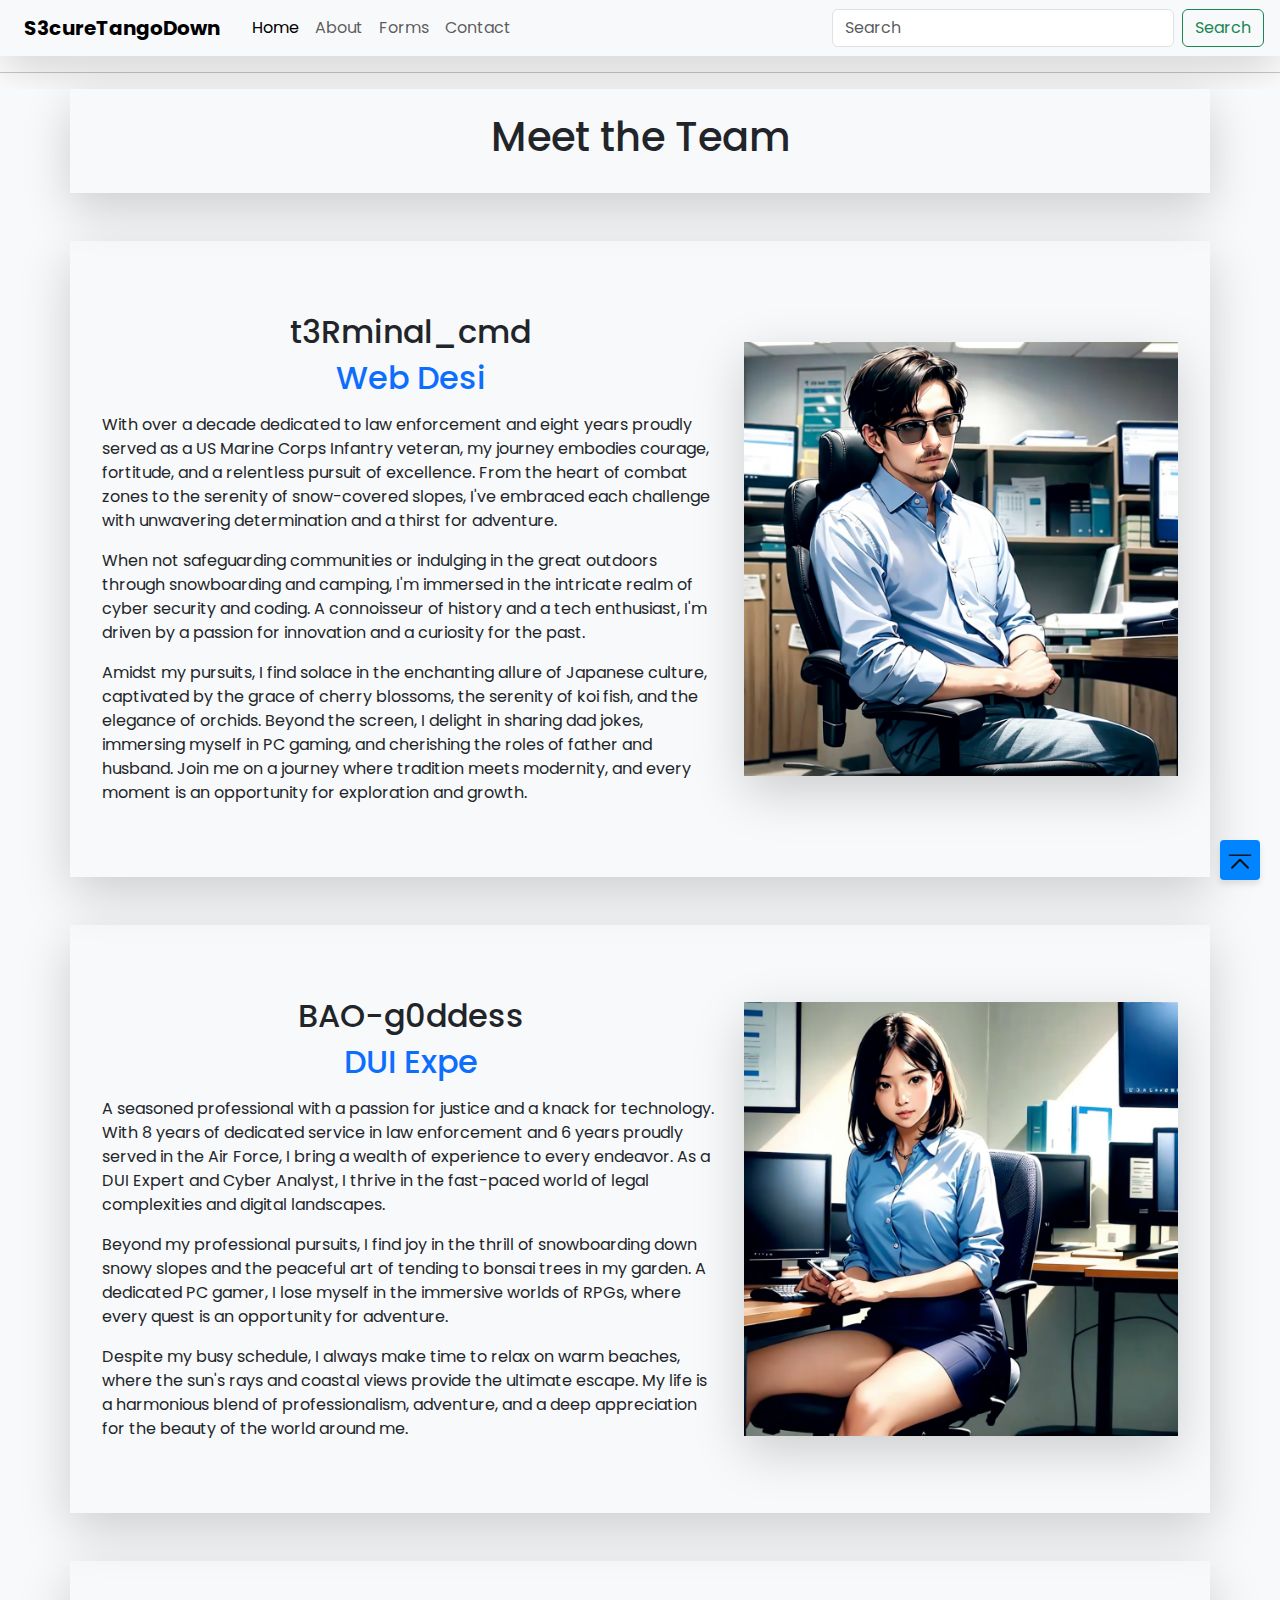
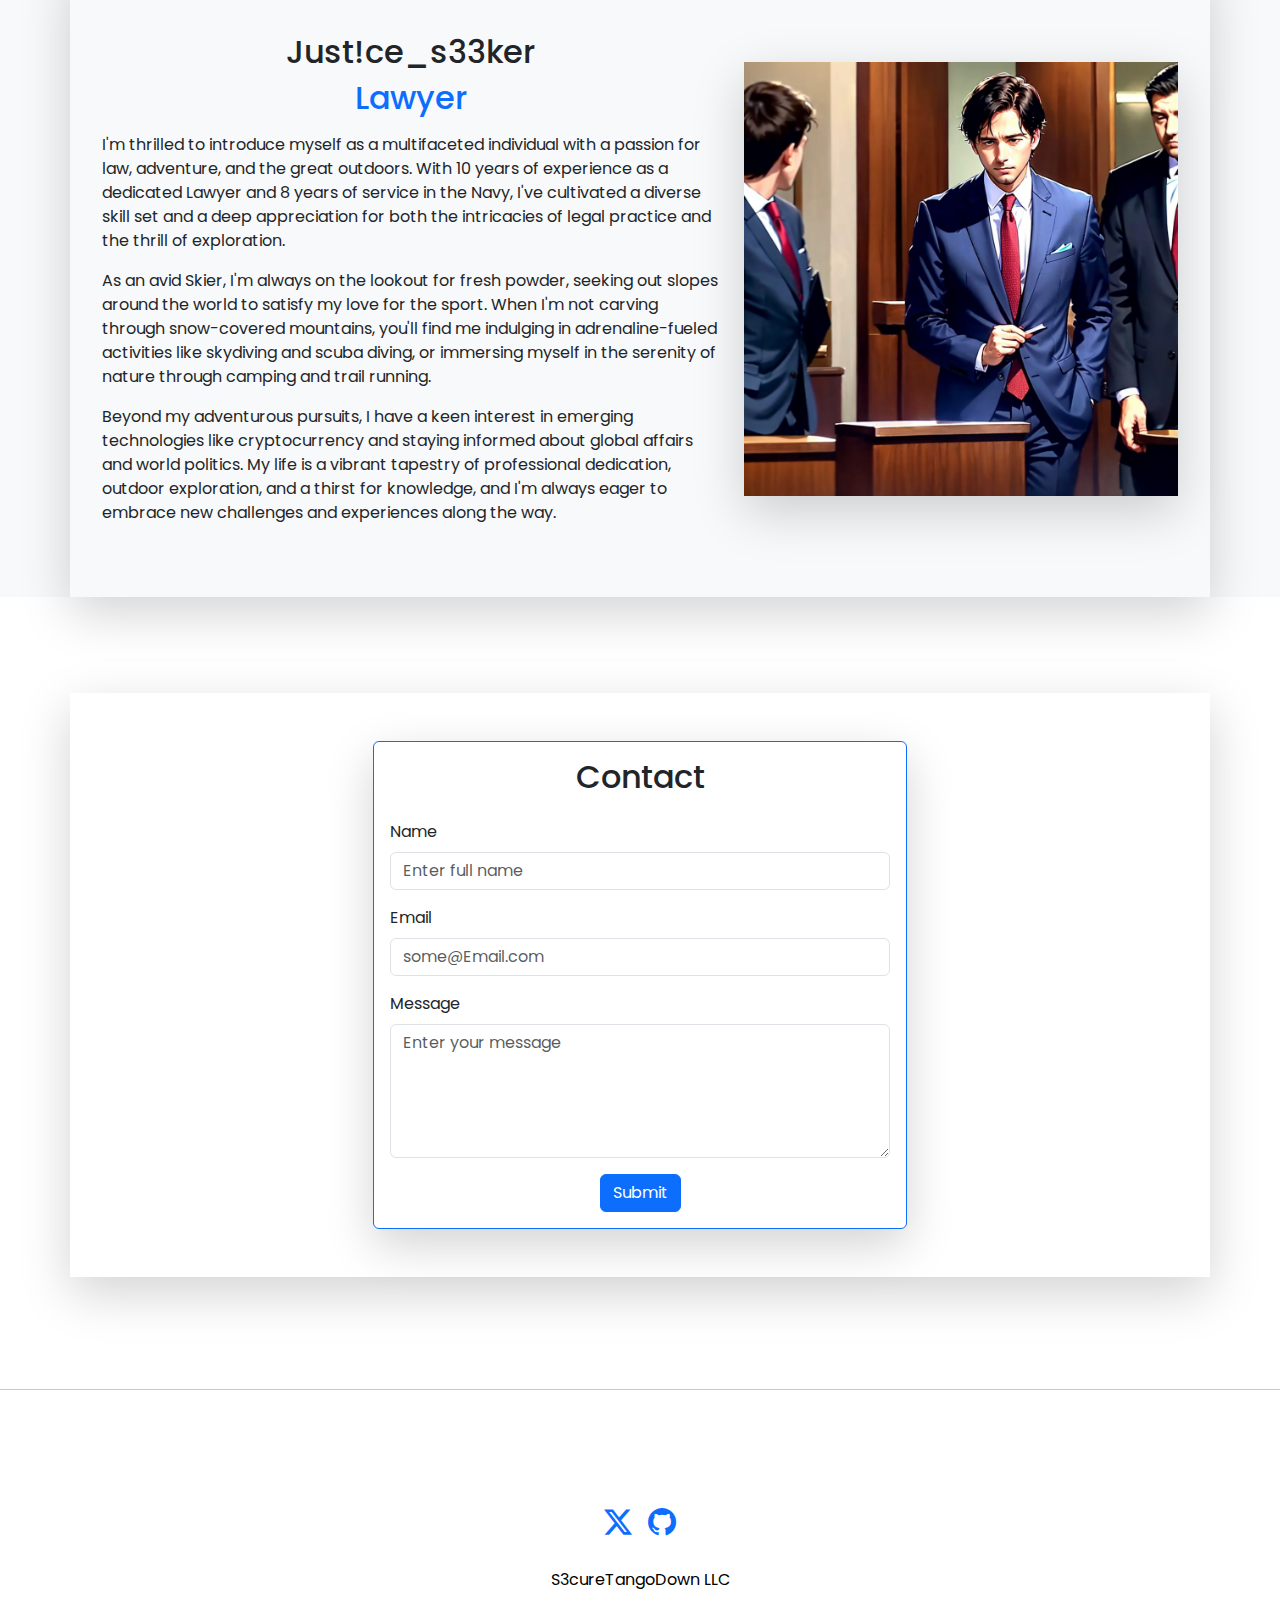
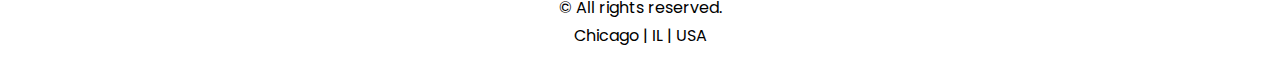
<file: about.html>
<!DOCTYPE html>
<html lang="en">

<head>
  <meta charset="UTF-8" />
  <meta http-equiv="X-UA-Compatible" content="IE=edge" />
  <meta name="viewport" content="width=device-width, initial-scale=1.0" />
  <!-- FAVICON ICON -->
  <!-- GOOGLE FONTS -->
  <link
    href="https://fonts.googleapis.com/css2?family=Poppins:ital,wght@0,100;0,200;0,300;0,400;0,600;0,700;0,800;0,900;1,100;1,200;1,300;1,400;1,600;1,700;1,800;1,900&display=swap"
    rel="stylesheet" />
  <!-- BOOTSTRAP 5 CSS -->
  <link rel="stylesheet" href="	https://cdn.jsdelivr.net/npm/bootstrap@5.3.3/dist/css/bootstrap.min.css" />
  <link rel="stylesheet" href="https://cdn.jsdelivr.net/npm/bootstrap-icons@1.11.3/font/bootstrap-icons.min.css" />
  <!-- STYLES CSS -->
  <link rel="stylesheet" href="/assets/css/styles.css" />
  <!-- DOC TITLE -->
  <title>LE PDF Library | t3Rminal_cmd</title>
</head>

<body class="about-page">
  <!-- NAV BAR -->
  <nav class="navbar navbar-expand-lg bg-body-tertiary shadow-lg bg-primary">
    <div class="container-fluid px-3">
      <a class="navbar-brand fw-bold px-2" href="#">S3cureTangoDown</a>
      <button class="navbar-toggler" type="button" data-bs-toggle="collapse" data-bs-target="#navbarSupportedContent"
        aria-controls="navbarSupportedContent" aria-expanded="false" aria-label="Toggle navigation">
        <span class="navbar-toggler-icon"></span>
      </button>
      <div class="collapse navbar-collapse" id="navbarSupportedContent">
        <ul class="navbar-nav me-auto mb-2 mb-lg-0">
          <li class="nav-item">
            <a class="nav-link active" aria-current="page" href="index.html">Home</a>
          </li>
          <li class="nav-item">
            <a class="nav-link" href="about.html">About</a>
          </li>
          <li class="nav-item">
            <a class="nav-link" href="login.html">Forms</a>
          </li>
          <li class="nav-item">
            <a class="nav-link" href="contact.html">Contact</a>
          </li>
        </ul>
        <form class="d-flex" role="search">
          <input class="form-control me-2" type="search" placeholder="Search" aria-label="Search" />
          <button class="btn btn-outline-success" type="submit">
            Search
          </button>
        </form>
      </div>
    </div>
  </nav>
  <hr />

  <!-- ABOUT SECTION -->
  <header class="bg-light">
    <!-- MEET THE TEAM -->
    <div class="container d-flex justify-content-center shadow-lg mb-5 py-4">
      <h1 class="card-title text-center pb-2">Meet the Team</h1>
    </div>
    <!-- t3Rminal_cmd ABOUT SECTION -->
    <div class="container d-flex justify-content-center shadow-lg mb-5 py-4 px-2">
      <div class="row align-items-center px-4">
        <div class="col-lg-8 col-xl-7 col-xxl-6">
          <div class="my-5">
            <div class="container-animation text-center">
              <h2 class="text-center mb-2">t3Rminal_cmd</h2>
              <h2 class="text-primary text-center mb-2" id="typing-animation"></h2>
            </div>
            <p>
              With over a decade dedicated to law enforcement and eight years
              proudly served as a US Marine Corps Infantry veteran, my journey
              embodies courage, fortitude, and a relentless pursuit of
              excellence. From the heart of combat zones to the serenity of
              snow-covered slopes, I've embraced each challenge with
              unwavering determination and a thirst for adventure.
            </p>

            <p>
              When not safeguarding communities or indulging in the great
              outdoors through snowboarding and camping, I'm immersed in the
              intricate realm of cyber security and coding. A connoisseur of
              history and a tech enthusiast, I'm driven by a passion for
              innovation and a curiosity for the past.
            </p>

            <p>
              Amidst my pursuits, I find solace in the enchanting allure of
              Japanese culture, captivated by the grace of cherry blossoms,
              the serenity of koi fish, and the elegance of orchids. Beyond
              the screen, I delight in sharing dad jokes, immersing myself in
              PC gaming, and cherishing the roles of father and husband. Join
              me on a journey where tradition meets modernity, and every
              moment is an opportunity for exploration and growth.
            </p>
          </div>
        </div>
        <div class="col-xl-5 col-xxl-6 justify-content-center">
          <div>
            <img style="background-color: #408a4067" class="img-fluid shadow-lg" src="assets/img/office06.png"
              alt="hero_image" />
          </div>
        </div>
      </div>
    </div>
    <!-- BAO-g0ddess ABOUT SECTION -->
    <div class="container d-flex justify-content-center shadow-lg mb-5 py-4 px-2">
      <div class="row align-items-center px-4">
        <div class="col-lg-8 col-xl-7 col-xxl-6">
          <div class="my-5">
            <div class="container-animation text-center">
              <h2 class="text-center mb-2">BAO-g0ddess</h2>
              <h2 class="text-primary text-center mb-2" id="typing-animation-bao"></h2>
            </div>
            <p>
              A seasoned professional with a passion for justice and a knack
              for technology. With 8 years of dedicated service in law
              enforcement and 6 years proudly served in the Air Force, I bring
              a wealth of experience to every endeavor. As a DUI Expert and
              Cyber Analyst, I thrive in the fast-paced world of legal
              complexities and digital landscapes.
            </p>

            <p>
              Beyond my professional pursuits, I find joy in the thrill of
              snowboarding down snowy slopes and the peaceful art of tending
              to bonsai trees in my garden. A dedicated PC gamer, I lose
              myself in the immersive worlds of RPGs, where every quest is an
              opportunity for adventure.
            </p>

            <p>
              Despite my busy schedule, I always make time to relax on warm
              beaches, where the sun's rays and coastal views provide the
              ultimate escape. My life is a harmonious blend of
              professionalism, adventure, and a deep appreciation for the
              beauty of the world around me.
            </p>
          </div>
        </div>
        <div class="col-xl-5 col-xxl-6 justify-content-center">
          <div>
            <img style="background-color: #408a4067" class="img-fluid shadow-lg" src="assets/img/office05.png"
              alt="hero_image" />
          </div>
        </div>
      </div>
    </div>
    <!-- LAWYER ABOUT SECTION -->
    <div class="container d-flex justify-content-center shadow-lg mb-5 py-4 px-2">
      <div class="row align-items-center px-4">
        <div class="col-lg-8 col-xl-7 col-xxl-6">
          <div class="my-5">
            <div class="container-animation text-center">
              <h2 class="text-center mb-2">Just!ce_s33ker</h2>
              <h2 class="text-primary text-center mb-2" id="typing-animation-Just!ce"></h2>
            </div>
            <p>
              I'm thrilled to introduce myself as a multifaceted individual
              with a passion for law, adventure, and the great outdoors. With
              10 years of experience as a dedicated Lawyer and 8 years of
              service in the Navy, I've cultivated a diverse skill set and a
              deep appreciation for both the intricacies of legal practice and
              the thrill of exploration.
            </p>

            <p>
              As an avid Skier, I'm always on the lookout for fresh powder,
              seeking out slopes around the world to satisfy my love for the
              sport. When I'm not carving through snow-covered mountains,
              you'll find me indulging in adrenaline-fueled activities like
              skydiving and scuba diving, or immersing myself in the serenity
              of nature through camping and trail running.
            </p>

            <p>
              Beyond my adventurous pursuits, I have a keen interest in
              emerging technologies like cryptocurrency and staying informed
              about global affairs and world politics. My life is a vibrant
              tapestry of professional dedication, outdoor exploration, and a
              thirst for knowledge, and I'm always eager to embrace new
              challenges and experiences along the way.
            </p>
          </div>
        </div>
        <div class="col-xl-5 col-xxl-6 justify-content-center">
          <div>
            <img style="background-color: #408a4067" class="img-fluid shadow-lg" src="assets/img/office07.png"
              alt="hero_image" />
          </div>
        </div>
      </div>
    </div>
  </header>

  <!-- CONTACT SECTION -->
  <section id="contact-form" class="py-5">
    <div class="container shadow-lg mb-5 py-4">
      <div class="container py-4">
        <div class="row justify-content-center">
          <div class="col-lg-6">
            <div class="card shadow-lg border-primary">
              <div class="card-body">
                <h2 class="text-center mb-4">Contact</h2>
                <form action="#" method="POST">
                  <div class="mb-3">
                    <label for="name" class="form-label">Name</label>
                    <input type="text" name="name" class="form-control" id="name" placeholder="Enter full name" />
                  </div>
                  <div class="mb-3">
                    <label for="email" class="form-label">Email</label>
                    <input type="email" name="email" class="form-control" id="email" placeholder="some@Email.com" />
                  </div>
                  <div class="mb-3">
                    <label for="message" class="form-label">Message</label>
                    <textarea class="form-control" name="message" id="message" rows="5"
                      placeholder="Enter your message"></textarea>
                  </div>
                  <div class="text-center">
                    <button type="submit" class="btn btn-primary btn-md">
                      Submit
                    </button>
                  </div>
                </form>
              </div>
            </div>
          </div>
        </div>
      </div>
    </div>
  </section>
  <hr />

  <!-- SCROLL TO TOP BUTTON -->
  <button class="scroll-to-top btn" onclick="scrollToTop()">
    <i class="bi bi-chevron-bar-up" style="font-size: 2rem; color: hsl(0, 0%, 7%)"></i>
  </button>
  <br />
  <br />

  <!-- FOOTER SECTION -->
  <footer class="py-4 text-black">
    <div class="container text-center">
      <!-- Social Media Icons -->
      <div class="d-flex justify-content-center my-4">
        <a href="https://www.twitter.com" target="_blank" class="me-3">
          <i class="bi bi-twitter-x fs-3"></i>
        </a>
        <a href="https://github.com/t3rminal-cmd" target="_blank">
          <i class="bi bi-github fs-3"></i>
        </a>
      </div>
      <!-- Company Name -->
      <p class="mb-1">S3cureTangoDown LLC</p>
      <!-- Copyright and Contact Information -->
      <p class="mb-1">&copy; All rights reserved.</p>
      <!-- Location -->
      <p class="mb-0">Chicago | IL | USA</p>
    </div>
  </footer>

  <!-- BOOTSTRAP JS -->
  <script src="https://cdn.jsdelivr.net/npm/bootstrap@5.3.3/dist/js/bootstrap.bundle.min.js"></script>

  <!-- MAIN JS -->
  <script src="/assets/js/main.js"></script>

  <!-- TYPING ANIMATION -->
  <script>
    // ABOUT TYPING ANIMATION FOR t3Rminal_cmd
    const terminalCmdProfessions = [
      "Web Designer",
      "Web Developer",
      "USMC Veteran",
      "Photographer",
      "Runner",
      "Snowboarder",
      "Foodie",
      "Investigator",
      "Police Officer",
    ];
    let terminalCmdIndex = 0;

    function terminalCmdTypeWriter() {
      const currentProfession = terminalCmdProfessions[terminalCmdIndex];

      let charIndex = 0;

      function innerTypeWriter() {
        if (charIndex < currentProfession.length) {
          document.getElementById("typing-animation").textContent +=
            currentProfession.charAt(charIndex);
          charIndex++;
          setTimeout(innerTypeWriter, 100);
        } else {
          setTimeout(terminalCmdEraseText, 1000);
        }
      }

      function terminalCmdEraseText() {
        if (document.getElementById("typing-animation").textContent.length > 0) {
          document.getElementById("typing-animation").textContent = document
            .getElementById("typing-animation")
            .textContent.slice(0, -1);
          setTimeout(terminalCmdEraseText, 50);
        } else {
          terminalCmdIndex = (terminalCmdIndex + 1) % terminalCmdProfessions.length;
          setTimeout(terminalCmdTypeWriter, 500);
        }
      }

      innerTypeWriter();
    }

    /*-- ABOUT TYPING ANIMATION FOR BAO-g0ddess --*/
    const baoGoddessProfessions = [
      "DUI Expert",
      "Cyber Analyst",
      "Police Officer",
      "Air Force Veteran",
      "Snowboarder",
      "Gardener",
      "PC Gamer",
    ];
    let baoGoddessIndex = 0;

    function baoGoddessTypeWriter() {
      const currentProfession = baoGoddessProfessions[baoGoddessIndex];

      let charIndex = 0;

      function innerTypeWriter() {
        if (charIndex < currentProfession.length) {
          document.getElementById("typing-animation-bao").textContent +=
            currentProfession.charAt(charIndex);
          charIndex++;
          setTimeout(innerTypeWriter, 100);
        } else {
          setTimeout(baoGoddessEraseText, 1000);
        }
      }

      function baoGoddessEraseText() {
        if (
          document.getElementById("typing-animation-bao").textContent.length > 0
        ) {
          document.getElementById("typing-animation-bao").textContent = document
            .getElementById("typing-animation-bao")
            .textContent.slice(0, -1);
          setTimeout(baoGoddessEraseText, 50);
        } else {
          baoGoddessIndex = (baoGoddessIndex + 1) % baoGoddessProfessions.length;
          setTimeout(baoGoddessTypeWriter, 500);
        }
      }

      innerTypeWriter();
    }

    window.onload = function () {
      terminalCmdTypeWriter();
      baoGoddessTypeWriter();
    };

    /*-- ABOUT TYPING ANIMATION FOR Just!ce_s33ker --*/
    const justiceSeekerProfessions = [
      "Lawyer",
      "Skier",
      "Navy Veteran",
      "Outdoorsman",
    ];
    let justiceSeekerIndex = 0;

    function justiceSeekerTypeWriter() {
      const currentProfession = justiceSeekerProfessions[justiceSeekerIndex];

      let charIndex = 0;

      function innerTypeWriter() {
        if (charIndex < currentProfession.length) {
          document.getElementById("typing-animation-Just!ce").textContent +=
            currentProfession.charAt(charIndex);
          charIndex++;
          setTimeout(innerTypeWriter, 100);
        } else {
          setTimeout(justiceSeekerEraseText, 1000);
        }
      }

      function justiceSeekerEraseText() {
        if (
          document.getElementById("typing-animation-Just!ce").textContent.length > 0
        ) {
          document.getElementById("typing-animation-Just!ce").textContent = document
            .getElementById("typing-animation-Just!ce")
            .textContent.slice(0, -1);
          setTimeout(justiceSeekerEraseText, 50);
        } else {
          justiceSeekerIndex =
            (justiceSeekerIndex + 1) % justiceSeekerProfessions.length;
          setTimeout(justiceSeekerTypeWriter, 500);
        }
      }

      innerTypeWriter();
    }

    window.onload = function () {
      terminalCmdTypeWriter();
      baoGoddessTypeWriter();
      justiceSeekerTypeWriter();
    };
  </script>
</body>

</html>
</file>
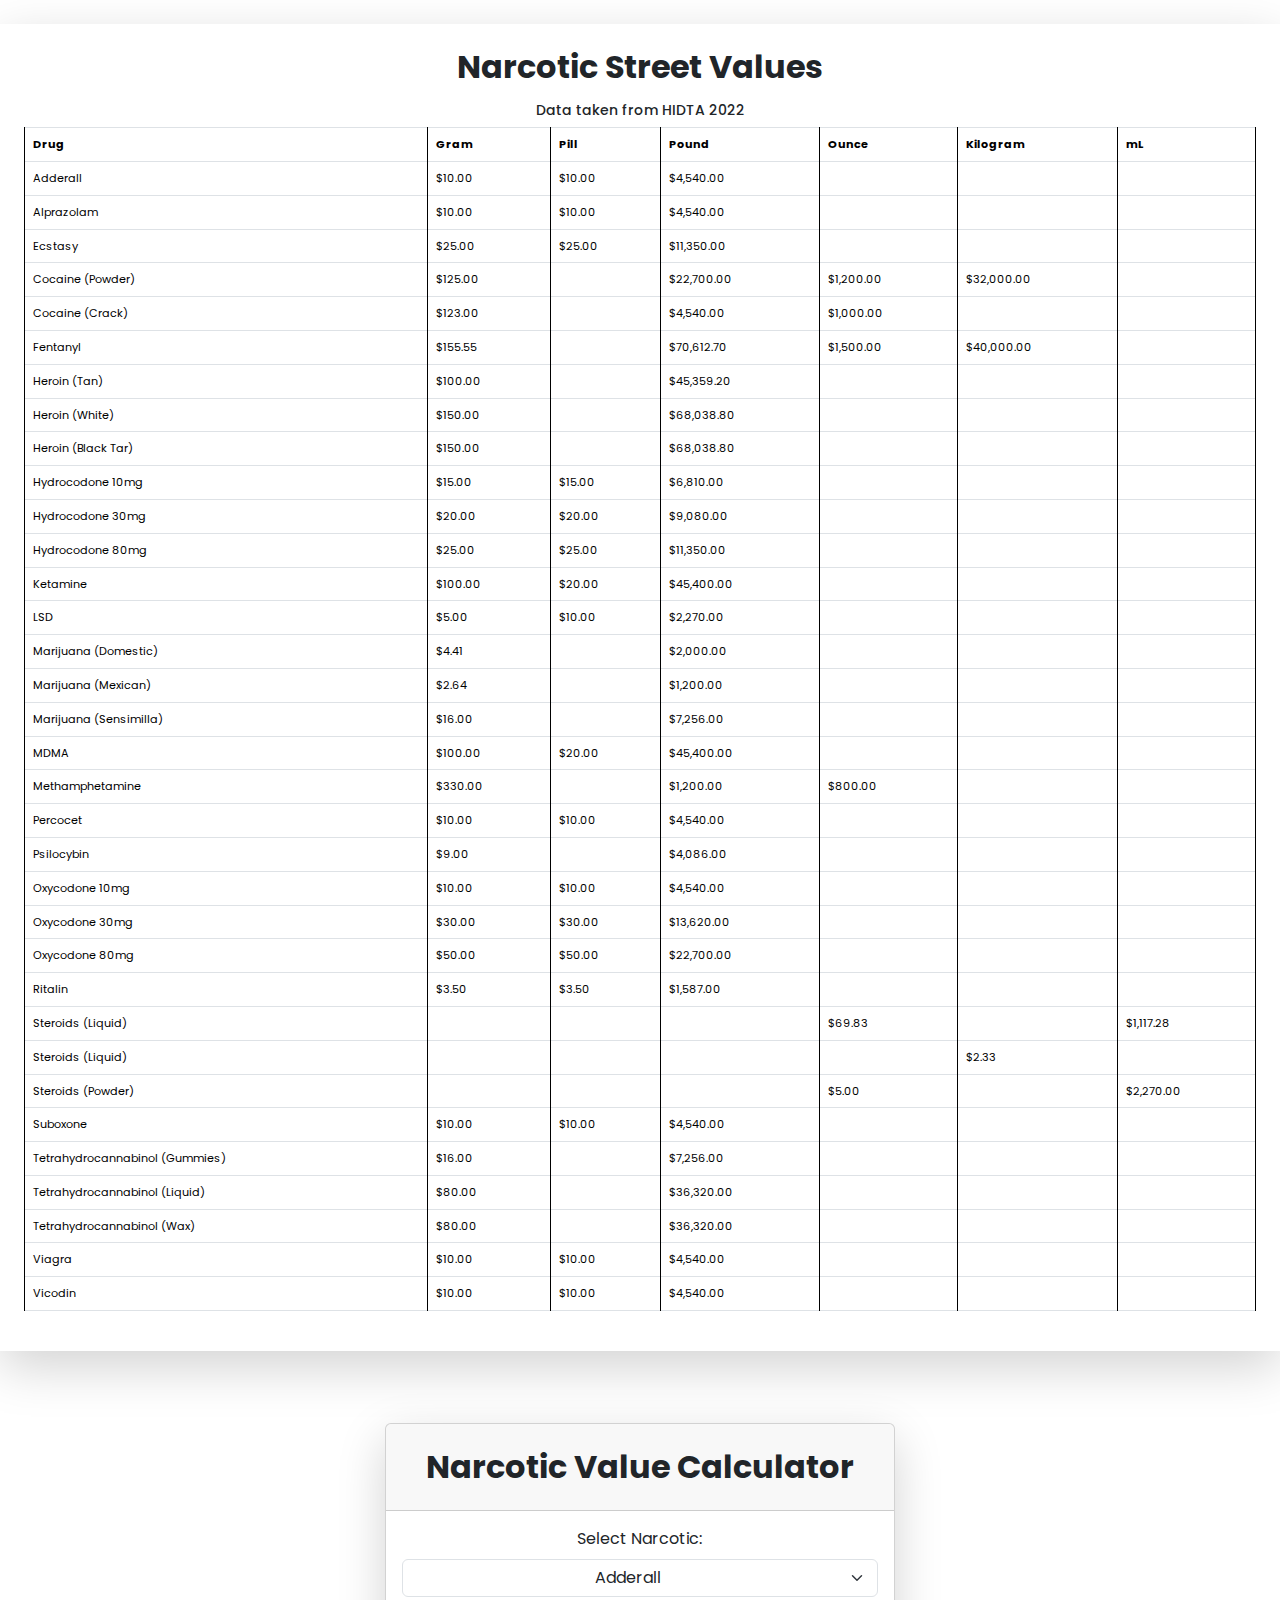
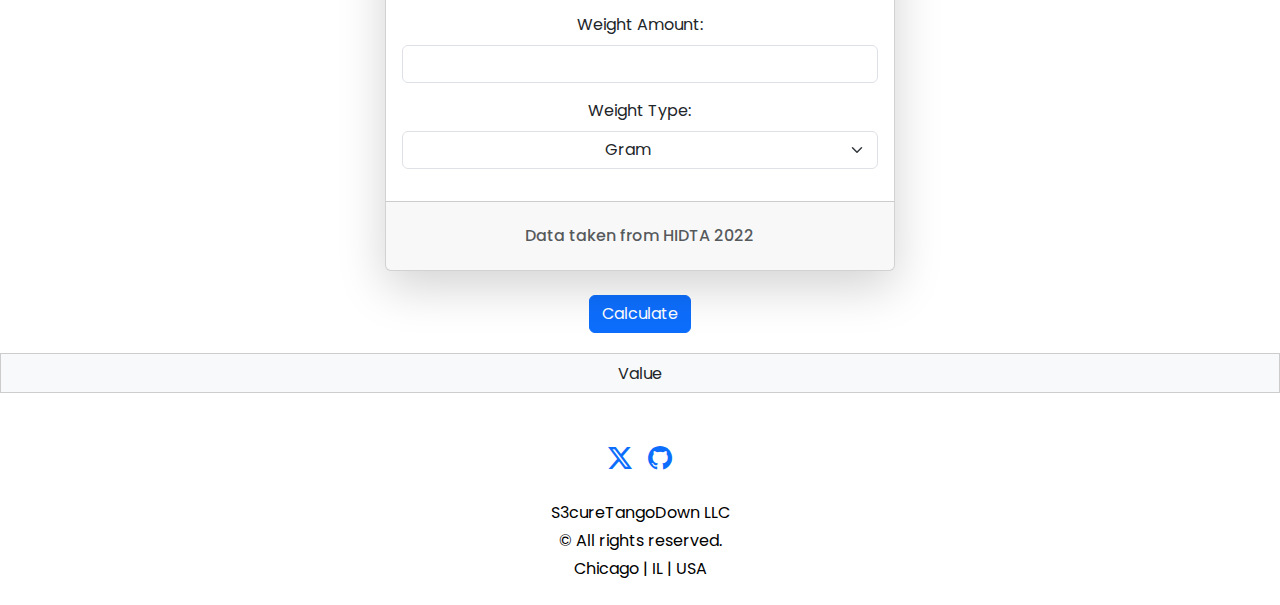
<file: chart.html>
<!DOCTYPE html>
<html lang="en">

<head>
  <meta charset="UTF-8">
  <meta http-equiv="X-UA-Compatible" content="IE=edge">
  <meta name="viewport" content="width=device-width, initial-scale=1.0">
  <!-- FAVICON ICON -->
  <!-- GOOGLE FONTS -->
  <link
    href="https://fonts.googleapis.com/css2?family=Poppins:ital,wght@0,100;0,200;0,300;0,400;0,600;0,700;0,800;0,900;1,100;1,200;1,300;1,400;1,600;1,700;1,800;1,900&display=swap"
    rel="stylesheet">
  <!-- BOOTSTRAP 5 CSS -->
  <link rel="stylesheet" href="https://cdn.jsdelivr.net/npm/bootstrap@5.3.3/dist/css/bootstrap.min.css">
  <link rel="stylesheet" href="https://cdn.jsdelivr.net/npm/bootstrap-icons@1.11.3/font/bootstrap-icons.css">
  <!-- STYLES CSS -->
  <link rel="stylesheet" href="/assets/css/styles.css">
  <!-- DOC TITLE -->
  <title>Chart | t3Rminal_cmd</title>
</head>

<body class="chart-page">
  <br>
  <!-- VALUE CHART DATA -->
  <div class="row justify-content-center">
    <div class="col-md-12">
      <div class="shadow-lg p-4 mx-auto" id="narcotic-values">
        <h2 class="text-center fw-bold pb-2">Narcotic Street Values</h2>
        <h6 class="text-center small">Data taken from HIDTA 2022</h6>
        <div>
          <table class="table table-bordered">
            <thead>
              <tr>
                <th>Drug</th>
                <th>Gram</th>
                <th>Pill</th>
                <th>Pound</th>
                <th>Ounce</th>
                <th>Kilogram</th>
                <th>mL</th>
              </tr>
            </thead>
            <tbody>
              <!-- Narcotic data goes here -->
              <tr>
                <td>Adderall</td>
                <td>$10.00</td>
                <td>$10.00</td>
                <td>$4,540.00</td>
                <td></td>
                <td></td>
                <td></td>
              </tr>
              <tr>
                <td>Alprazolam</td>
                <td>$10.00</td>
                <td>$10.00</td>
                <td>$4,540.00</td>
                <td></td>
                <td></td>
                <td></td>
              </tr>
              <tr>
                <td>Ecstasy</td>
                <td>$25.00</td>
                <td>$25.00</td>
                <td>$11,350.00</td>
                <td></td>
                <td></td>
                <td></td>
              </tr>
              <tr>
                <td>Cocaine (Powder)</td>
                <td>$125.00</td>
                <td></td>
                <td>$22,700.00</td>
                <td>$1,200.00</td>
                <td>$32,000.00</td>
                <td></td>
              </tr>
              <tr>
                <td>Cocaine (Crack)</td>
                <td>$123.00</td>
                <td></td>
                <td>$4,540.00</td>
                <td>$1,000.00</td>
                <td></td>
                <td></td>
              </tr>
              <tr>
                <td>Fentanyl</td>
                <td>$155.55</td>
                <td></td>
                <td>$70,612.70</td>
                <td>$1,500.00</td>
                <td>$40,000.00</td>
                <td></td>
              </tr>
              <tr>
                <td>Heroin (Tan)</td>
                <td>$100.00</td>
                <td></td>
                <td>$45,359.20</td>
                <td></td>
                <td></td>
                <td></td>
              </tr>
              <tr>
                <td>Heroin (White)</td>
                <td>$150.00</td>
                <td></td>
                <td>$68,038.80</td>
                <td></td>
                <td></td>
                <td></td>
              </tr>
              <tr>
                <td>Heroin (Black Tar)</td>
                <td>$150.00</td>
                <td></td>
                <td>$68,038.80</td>
                <td></td>
                <td></td>
                <td></td>
              </tr>
              <tr>
                <td>Hydrocodone 10mg</td>
                <td>$15.00</td>
                <td>$15.00</td>
                <td>$6,810.00</td>
                <td></td>
                <td></td>
                <td></td>
              </tr>
              <tr>
                <td>Hydrocodone 30mg</td>
                <td>$20.00</td>
                <td>$20.00</td>
                <td>$9,080.00</td>
                <td></td>
                <td></td>
                <td></td>
              </tr>
              <tr>
                <td>Hydrocodone 80mg</td>
                <td>$25.00</td>
                <td>$25.00</td>
                <td>$11,350.00</td>
                <td></td>
                <td></td>
                <td></td>
              </tr>
              <tr>
                <td>Ketamine</td>
                <td>$100.00</td>
                <td>$20.00</td>
                <td>$45,400.00</td>
                <td></td>
                <td></td>
                <td></td>
              </tr>
              <tr>
                <td>LSD</td>
                <td>$5.00</td>
                <td>$10.00</td>
                <td>$2,270.00</td>
                <td></td>
                <td></td>
                <td></td>
              </tr>
              <tr>
                <td>Marijuana (Domestic)</td>
                <td>$4.41</td>
                <td></td>
                <td>$2,000.00</td>
                <td></td>
                <td></td>
                <td></td>
              </tr>
              <tr>
                <td>Marijuana (Mexican)</td>
                <td>$2.64</td>
                <td></td>
                <td>$1,200.00</td>
                <td></td>
                <td></td>
                <td></td>
              </tr>
              <tr>
                <td>Marijuana (Sensimilla)</td>
                <td>$16.00</td>
                <td></td>
                <td>$7,256.00</td>
                <td></td>
                <td></td>
                <td></td>
              </tr>
              <tr>
                <td>MDMA</td>
                <td>$100.00</td>
                <td>$20.00</td>
                <td>$45,400.00</td>
                <td></td>
                <td></td>
                <td></td>
              </tr>
              <tr>
                <td>Methamphetamine</td>
                <td>$330.00</td>
                <td></td>
                <td>$1,200.00</td>
                <td>$800.00</td>
                <td></td>
                <td></td>
              </tr>
              <tr>
                <td>Percocet</td>
                <td>$10.00</td>
                <td>$10.00</td>
                <td>$4,540.00</td>
                <td></td>
                <td></td>
                <td></td>
              </tr>
              <tr>
                <td>Psilocybin</td>
                <td>$9.00</td>
                <td></td>
                <td>$4,086.00</td>
                <td></td>
                <td></td>
                <td></td>
              </tr>
              <tr>
                <td>Oxycodone 10mg</td>
                <td>$10.00</td>
                <td>$10.00</td>
                <td>$4,540.00</td>
                <td></td>
                <td></td>
                <td></td>
              </tr>
              <tr>
                <td>Oxycodone 30mg</td>
                <td>$30.00</td>
                <td>$30.00</td>
                <td>$13,620.00</td>
                <td></td>
                <td></td>
                <td></td>
              </tr>
              <tr>
                <td>Oxycodone 80mg</td>
                <td>$50.00</td>
                <td>$50.00</td>
                <td>$22,700.00</td>
                <td></td>
                <td></td>
                <td></td>
              </tr>
              <tr>
                <td>Ritalin</td>
                <td>$3.50</td>
                <td>$3.50</td>
                <td>$1,587.00</td>
                <td></td>
                <td></td>
                <td></td>
              </tr>
              <tr>
                <td>Steroids (Liquid)</td>
                <td></td>
                <td></td>
                <td></td>
                <td>$69.83</td>
                <td></td>
                <td>$1,117.28</td>
              </tr>
              <tr>
                <td>Steroids (Liquid)</td>
                <td></td>
                <td></td>
                <td></td>
                <td></td>
                <td>$2.33</td>
                <td></td>
              </tr>
              <tr>
                <td>Steroids (Powder)</td>
                <td></td>
                <td></td>
                <td></td>
                <td>$5.00</td>
                <td></td>
                <td>$2,270.00</td>
              </tr>
              <tr>
                <td>Suboxone</td>
                <td>$10.00</td>
                <td>$10.00</td>
                <td>$4,540.00</td>
                <td></td>
                <td></td>
                <td></td>
              </tr>
              <tr>
                <td>Tetrahydrocannabinol (Gummies)</td>
                <td>$16.00</td>
                <td></td>
                <td>$7,256.00</td>
                <td></td>
                <td></td>
                <td></td>
              </tr>
              <tr>
                <td>Tetrahydrocannabinol (Liquid)</td>
                <td>$80.00</td>
                <td></td>
                <td>$36,320.00</td>
                <td></td>
                <td></td>
                <td></td>
              </tr>
              <tr>
                <td>Tetrahydrocannabinol (Wax)</td>
                <td>$80.00</td>
                <td></td>
                <td>$36,320.00</td>
                <td></td>
                <td></td>
                <td></td>
              </tr>
              <tr>
                <td>Viagra</td>
                <td>$10.00</td>
                <td>$10.00</td>
                <td>$4,540.00</td>
                <td></td>
                <td></td>
                <td></td>
              </tr>
              <tr>
                <td>Vicodin</td>
                <td>$10.00</td>
                <td>$10.00</td>
                <td>$4,540.00</td>
                <td></td>
                <td></td>
                <td></td>
              </tr>
            </tbody>
          </table>
        </div>
      </div>
    </div>
  </div>
  <br>
  <br>
  <!-- VALUE CALCULATOR -->
  <div class="container">
    <div class="row justify-content-center mt-4">
      <div class="col-md-8">
        <div class="card shadow-lg">
          <div class="card-header">
            <h2 class="text-center pb-2 pt-3 fw-bold">Narcotic Value Calculator</h2>
          </div>
          <div class="card-body">
            <div class="text-center">
              <div class="mb-3">
                <label for="narcotic" class="form-label">Select Narcotic:</label>
                <select id="narcotic" class="form-select text-center">
                  <!-- Narcotic options here -->
                  <option value="Adderall">Adderall</option>
                  <option value="Alprazolam">Alprazolam</option>
                  <option value="Ecstasy">Ecstasy</option>
                  <option value="Cocaine (Powder)">Cocaine (Powder)</option>
                  <option value="Cocaine (Crack)">Cocaine (Crack)</option>
                  <option value="Fentanyl">Fentanyl</option>
                  <option value="Heroin (Tan)">Heroin (Tan)</option>
                  <option value="Heroin (White)">Heroin (White)</option>
                  <option value="Heroin (Black Tar)">Heroin (Black Tar)</option>
                  <option value="Hydrocodone 10mg">Hydrocodone 10mg</option>
                  <option value="Hydrocodone 30mg">Hydrocodone 30mg</option>
                  <option value="Hydrocodone 80mg">Hydrocodone 80mg</option>
                  <option value="Ketamine">Ketamine</option>
                  <option value="LSD">LSD</option>
                  <option value="Marijuana (Domestic)">Marijuana (Domestic)</option>
                  <option value="Marijuana (Mexican)">Marijuana (Mexican)</option>
                  <option value="Marijuana (Sensimilla)">Marijuana (Sensimilla)</option>
                  <option value="MDMA">MDMA</option>
                  <option value="Methamphetamine">Methamphetamine</option>
                  <option value="Percocet">Percocet</option>
                  <option value="Psilocybin">Psilocybin</option>
                  <option value="Oxycodone 10mg">Oxycodone 10mg</option>
                  <option value="Oxycodone 30mg">Oxycodone 30mg</option>
                  <option value="Oxycodone 80mg">Oxycodone 80mg</option>
                  <option value="Ritalin">Ritalin</option>
                  <option value="Steroids (Liquid) 1">Steroids (Liquid) 1</option>
                  <option value="Steroids (Liquid) 2">Steroids (Liquid) 2</option>
                  <option value="Steroids (Powder)">Steroids (Powder)</option>
                  <option value="Suboxone">Suboxone</option>
                  <option value="Tetrahydrocannabinol (Gummies)">Tetrahydrocannabinol (Gummies)</option>
                  <option value="Tetrahydrocannabinol (Liquid)">Tetrahydrocannabinol (Liquid)</option>
                  <option value="Tetrahydrocannabinol (Wax)">Tetrahydrocannabinol (Wax)</option>
                  <option value="Viagra">Viagra</option>
                  <option value="Vicodin">Vicodin</option>
                </select>
              </div>
              <div class="mb-3">
                <label for="weight" class="form-label">Weight Amount:</label>
                <input type="number" id="weight" step="0.01" class="form-control text-center">
              </div>
              <div class="mb-3">
                <label for="weightType" class="form-label">Weight Type:</label>
                <select id="weightType" class="form-select text-center">
                  <!-- Weight options here -->
                  <option value="gram">Gram</option>
                  <option value="pill">Pill</option>
                  <option value="pound">Pound</option>
                  <option value="ounce">Ounce</option>
                  <option value="kilogram">Kilogram</option>
                  <option value="mL">mL</option>
                </select>
              </div>
            </div>
          </div>
          <div class="card-footer text-muted">
            <!-- Footer content if any -->
            <p class="text center">
            <h6>Data taken from HIDTA 2022</h6>
            </p>
          </div>
        </div>
      </div>
    </div>
  </div>
  <br>
  <!-- SCROLL TO TOP BUTTON -->
  <button onclick="calculateValue()" class="btn btn-primary d-block mx-auto">Calculate</button>
  <!-- Centered button -->
  <div id="result" class="bg-light py-2 text-center" style="height: 40px;">Value</div>
  <!-- FOOTER SECTION -->
  <footer class="py-4 text-black">
    <div class="container text-center">
      <!-- Social Media Icons -->
      <div class="d-flex justify-content-center my-4">
        <a href="https://www.twitter.com" target="_blank" class="me-3">
          <i class="bi bi-twitter-x fs-4"></i>
        </a>
        <a href="https://github.com/t3rminal-cmd" target="_blank">
          <i class="bi bi-github fs-4"></i>
        </a>
      </div>
      <!-- Company Name -->
      <p class="mb-1">S3cureTangoDown LLC</p>
      <!-- Copyright and Contact Information -->
      <p class="mb-1">&copy; All rights reserved.</p>
      <!-- Location -->
      <p class="mb-0">Chicago | IL | USA</p>
    </div>
  </footer>
  <!-- BOOTSTRAP JS -->
  <script src="https://cdn.jsdelivr.net/npm/bootstrap@5.3.3/dist/js/bootstrap.bundle.min.js"></script>
  <!-- MAIN JS -->
  <script src="/assets/js/main.js"></script>
</body>

</html>
</file>
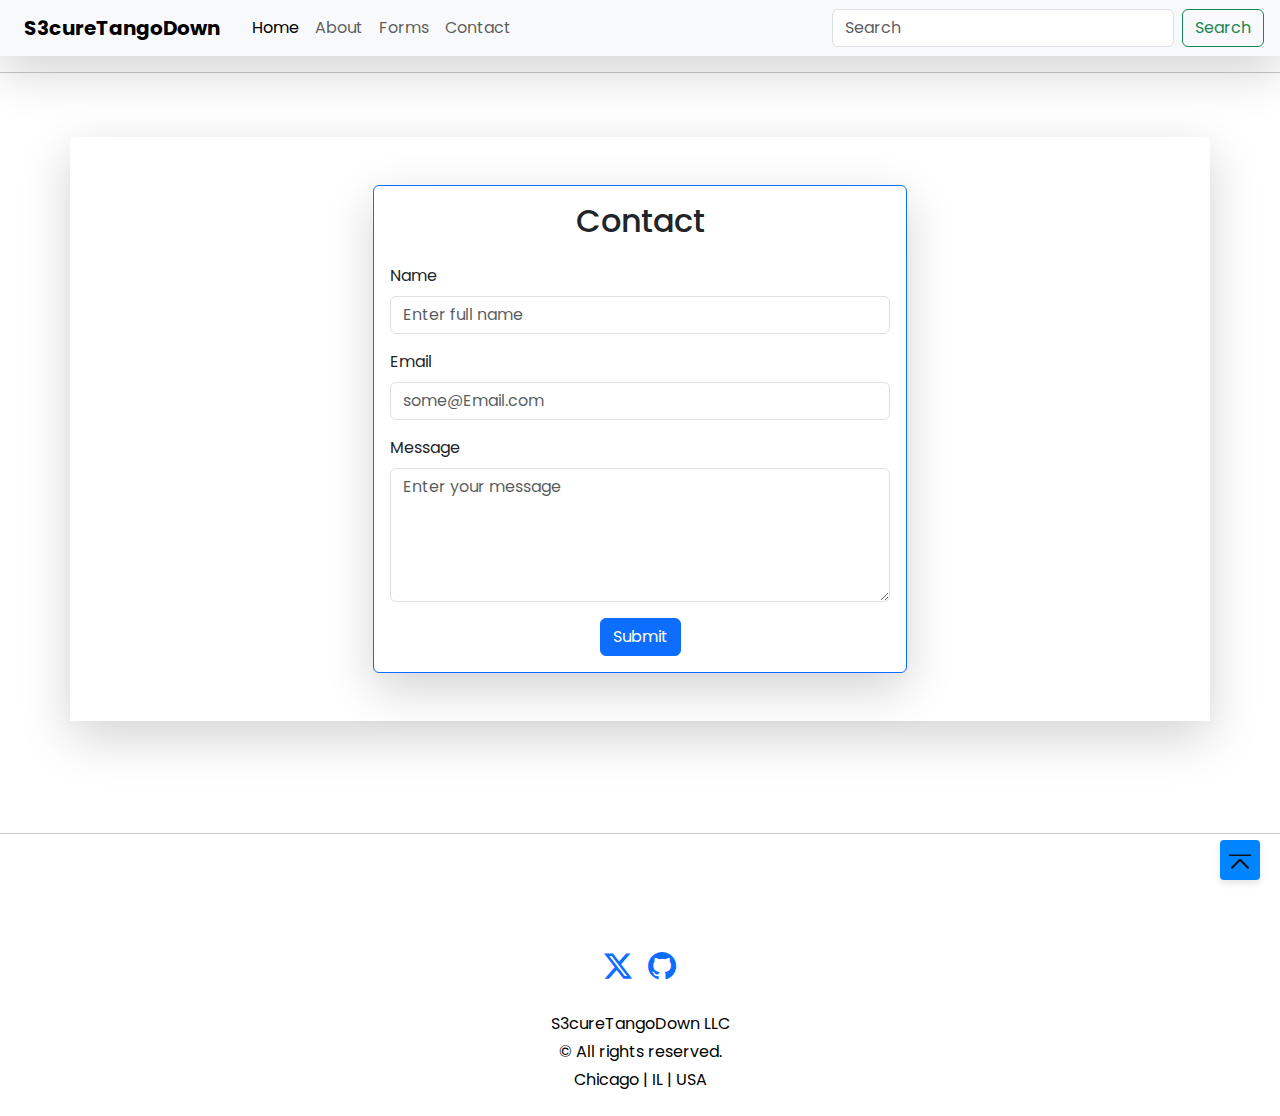
<file: contact.html>
<!DOCTYPE html>
<html lang="en">

<head>
  <meta charset="UTF-8" />
  <meta http-equiv="X-UA-Compatible" content="IE=edge" />
  <meta name="viewport" content="width=device-width, initial-scale=1.0" />
  <!-- FAVICON ICON -->
  <!-- GOOGLE FONTS -->
  <link
    href="https://fonts.googleapis.com/css2?family=Poppins:ital,wght@0,100;0,200;0,300;0,400;0,600;0,700;0,800;0,900;1,100;1,200;1,300;1,400;1,600;1,700;1,800;1,900&display=swap"
    rel="stylesheet" />
  <!-- BOOTSTRAP 5 CSS -->
  <link rel="stylesheet" href="	https://cdn.jsdelivr.net/npm/bootstrap@5.3.3/dist/css/bootstrap.min.css" />
  <link rel="stylesheet" href="https://cdn.jsdelivr.net/npm/bootstrap-icons@1.11.3/font/bootstrap-icons.min.css" />
  <!-- STYLES CSS -->
  <link rel="stylesheet" href="/assets/css/styles.css" />
  <!-- DOC TITLE -->
  <title>LE PDF Library | t3Rminal_cmd</title>
</head>

<body class="contact-page">
  <!-- NAV BAR -->
  <nav class="navbar navbar-expand-lg bg-body-tertiary shadow-lg bg-primary">
    <div class="container-fluid px-3">
      <a class="navbar-brand fw-bold px-2" href="#">S3cureTangoDown</a>
      <button class="navbar-toggler" type="button" data-bs-toggle="collapse" data-bs-target="#navbarSupportedContent"
        aria-controls="navbarSupportedContent" aria-expanded="false" aria-label="Toggle navigation">
        <span class="navbar-toggler-icon"></span>
      </button>
      <div class="collapse navbar-collapse" id="navbarSupportedContent">
        <ul class="navbar-nav me-auto mb-2 mb-lg-0">
          <li class="nav-item">
            <a class="nav-link active" aria-current="page" href="index.html">Home</a>
          </li>
          <li class="nav-item">
            <a class="nav-link" href="about.html">About</a>
          </li>
          <li class="nav-item">
            <a class="nav-link" href="login.html">Forms</a>
          </li>
          <li class="nav-item">
            <a class="nav-link" href="contact.html">Contact</a>
          </li>
        </ul>
        <form class="d-flex" role="search">
          <input class="form-control me-2" type="search" placeholder="Search" aria-label="Search" />
          <button class="btn btn-outline-success" type="submit">
            Search
          </button>
        </form>
      </div>
    </div>
  </nav>
  <hr />

  <!-- CONTACT SECTION -->
  <section id="contact" class="py-5">
    <div class="container shadow-lg mb-5 py-4">
      <div class="container py-4">
        <div class="row justify-content-center">
          <div class="col-lg-6">
            <div class="card shadow-lg border-primary">
              <div class="card-body">
                <h2 class="text-center mb-4">Contact</h2>
                <form name="contact" method="POST" data-netlify="true">
                  <div class="mb-3">
                    <label for="name" class="form-label">Name</label>
                    <input type="text" name="name" class="form-control" id="name" placeholder="Enter full name" />
                  </div>
                  <div class="mb-3">
                    <label for="email" class="form-label">Email</label>
                    <input type="email" name="email" class="form-control" id="email" placeholder="some@Email.com" />
                  </div>
                  <div class="mb-3">
                    <label for="message" class="form-label">Message</label>
                    <textarea class="form-control" name="message" id="message" rows="5"
                      placeholder="Enter your message"></textarea>
                  </div>
                  <div class="text-center">
                    <button type="submit" class="btn btn-primary btn-md">
                      Submit
                    </button>
                  </div>
                </form>
              </div>
            </div>
          </div>
        </div>
      </div>
    </div>
  </section>
  <hr />

  <!-- SCROLL TO TOP BUTTON -->
  <button class="scroll-to-top btn" onclick="scrollToTop()">
    <i class="bi bi-chevron-bar-up" style="font-size: 2rem; color: hsl(0, 0%, 7%)"></i>
  </button>
  <br />
  <br />

  <!-- FOOTER SECTION -->
  <footer class="py-4 text-black">
    <div class="container text-center">
      <!-- Social Media Icons -->
      <div class="d-flex justify-content-center my-4">
        <a href="https://www.twitter.com" target="_blank" class="me-3">
          <i class="bi bi-twitter-x fs-3"></i>
        </a>
        <a href="https://github.com/t3rminal-cmd" target="_blank">
          <i class="bi bi-github fs-3"></i>
        </a>
      </div>
      <!-- Company Name -->
      <p class="mb-1">S3cureTangoDown LLC</p>
      <!-- Copyright and Contact Information -->
      <p class="mb-1">&copy; All rights reserved.</p>
      <!-- Location -->
      <p class="mb-0">Chicago | IL | USA</p>
    </div>
  </footer>

  <!-- BOOTSTRAP JS -->
  <script src="https://cdn.jsdelivr.net/npm/bootstrap@5.3.3/dist/js/bootstrap.bundle.min.js"></script>

  <!-- MAIN JS -->
  <script src="/assets/js/main.js"></script>
</body>

</html>
</file>
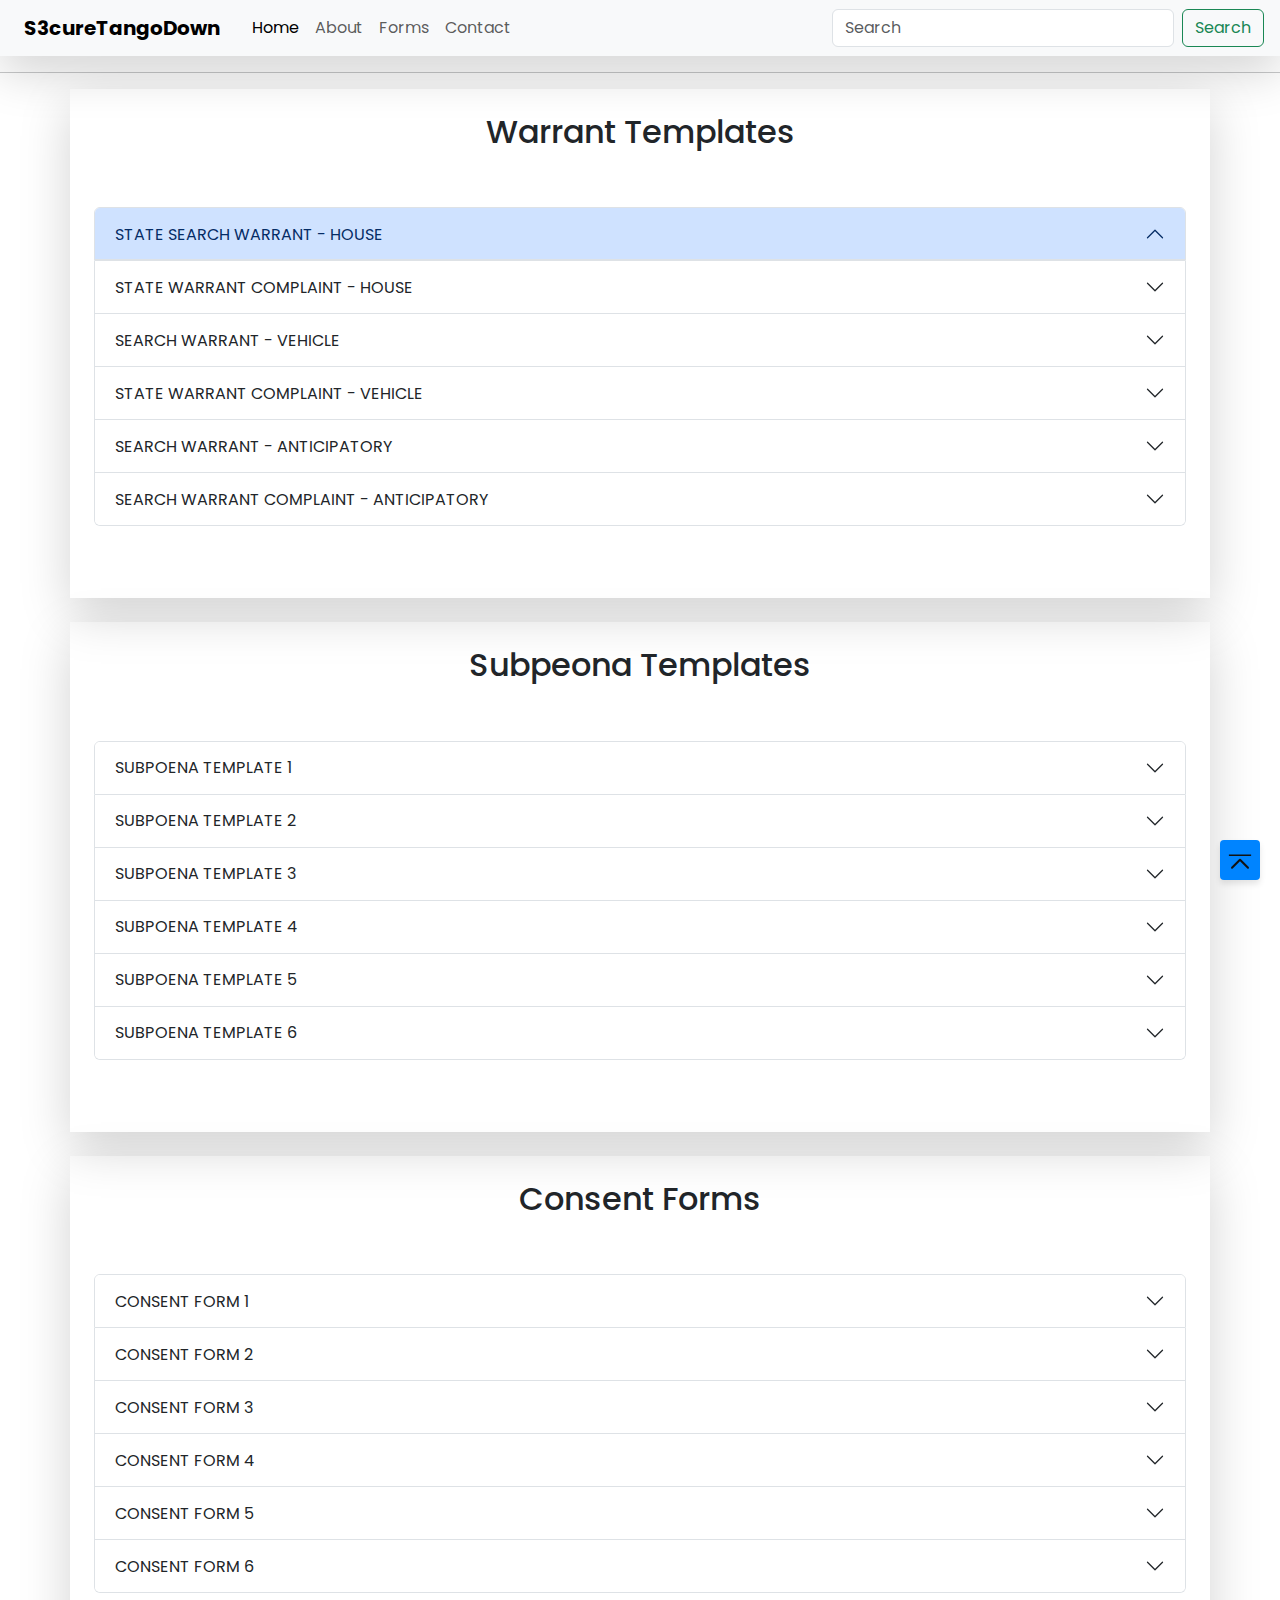
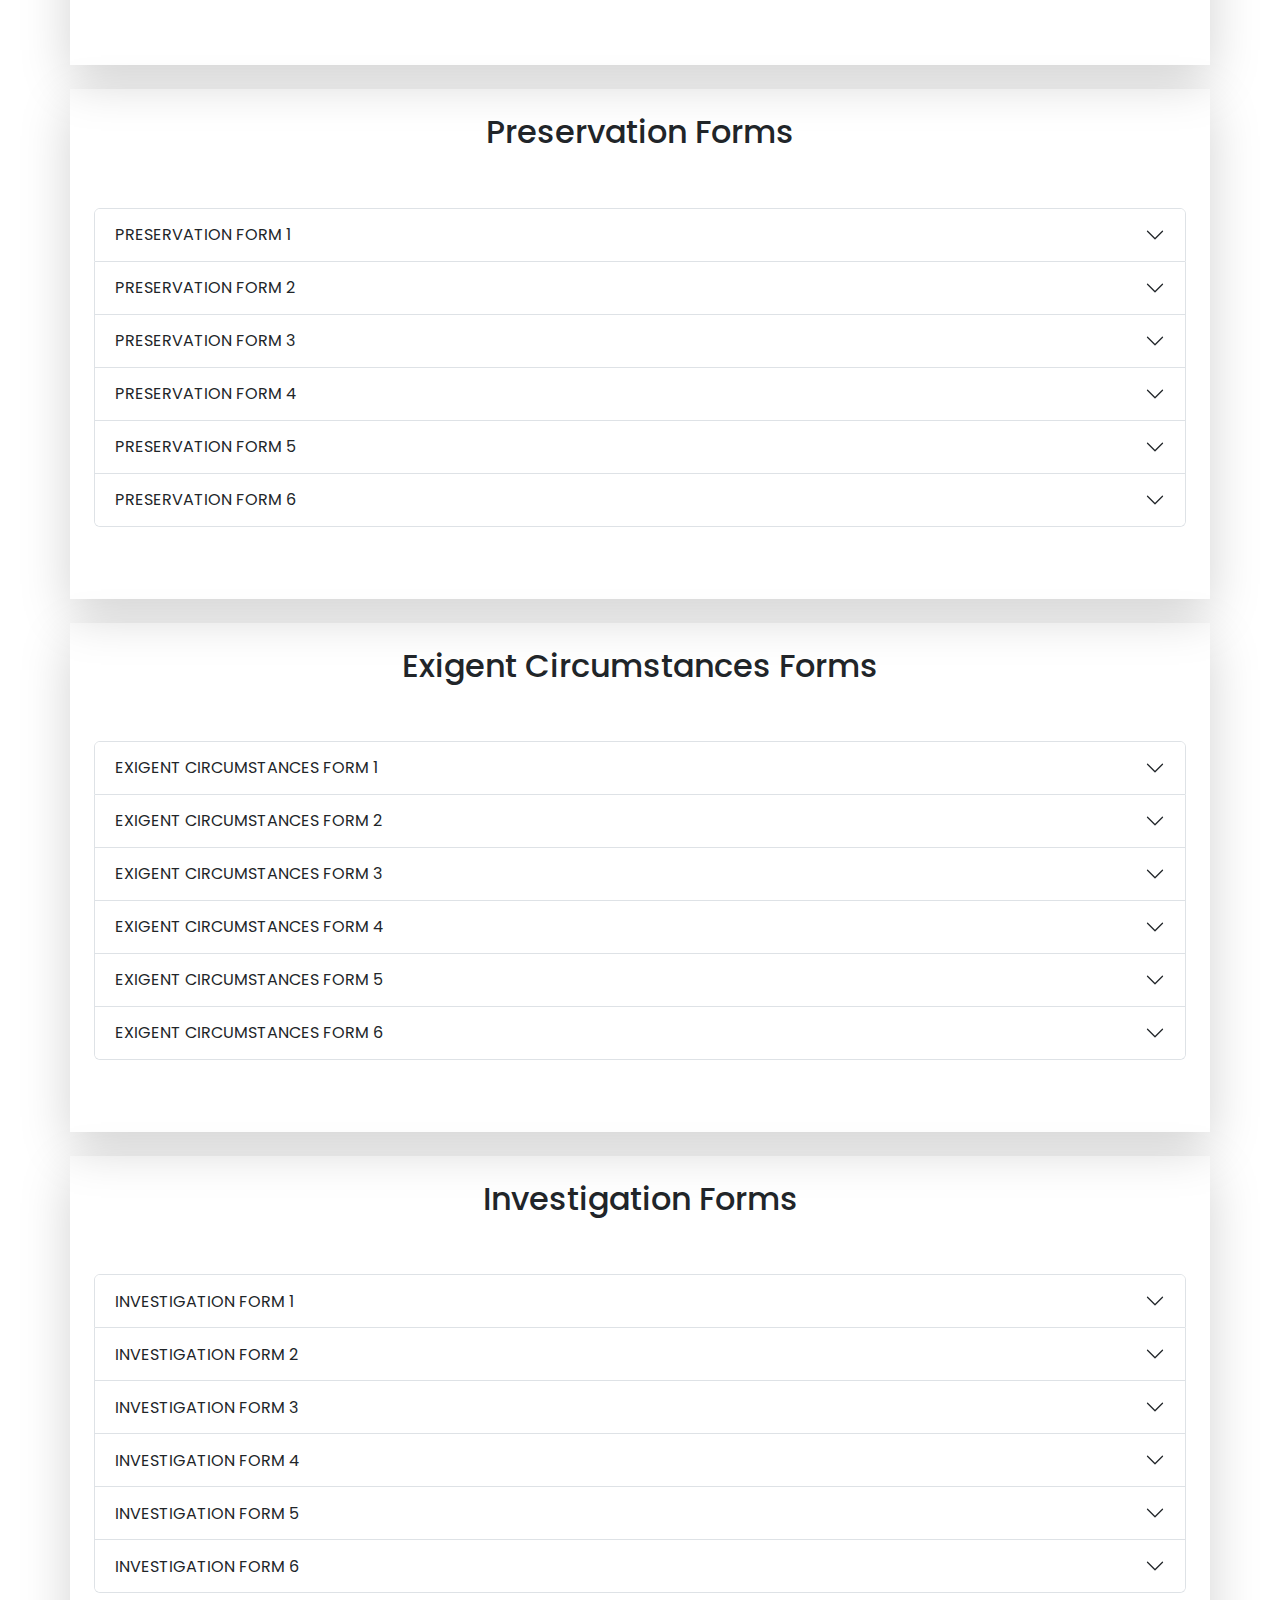
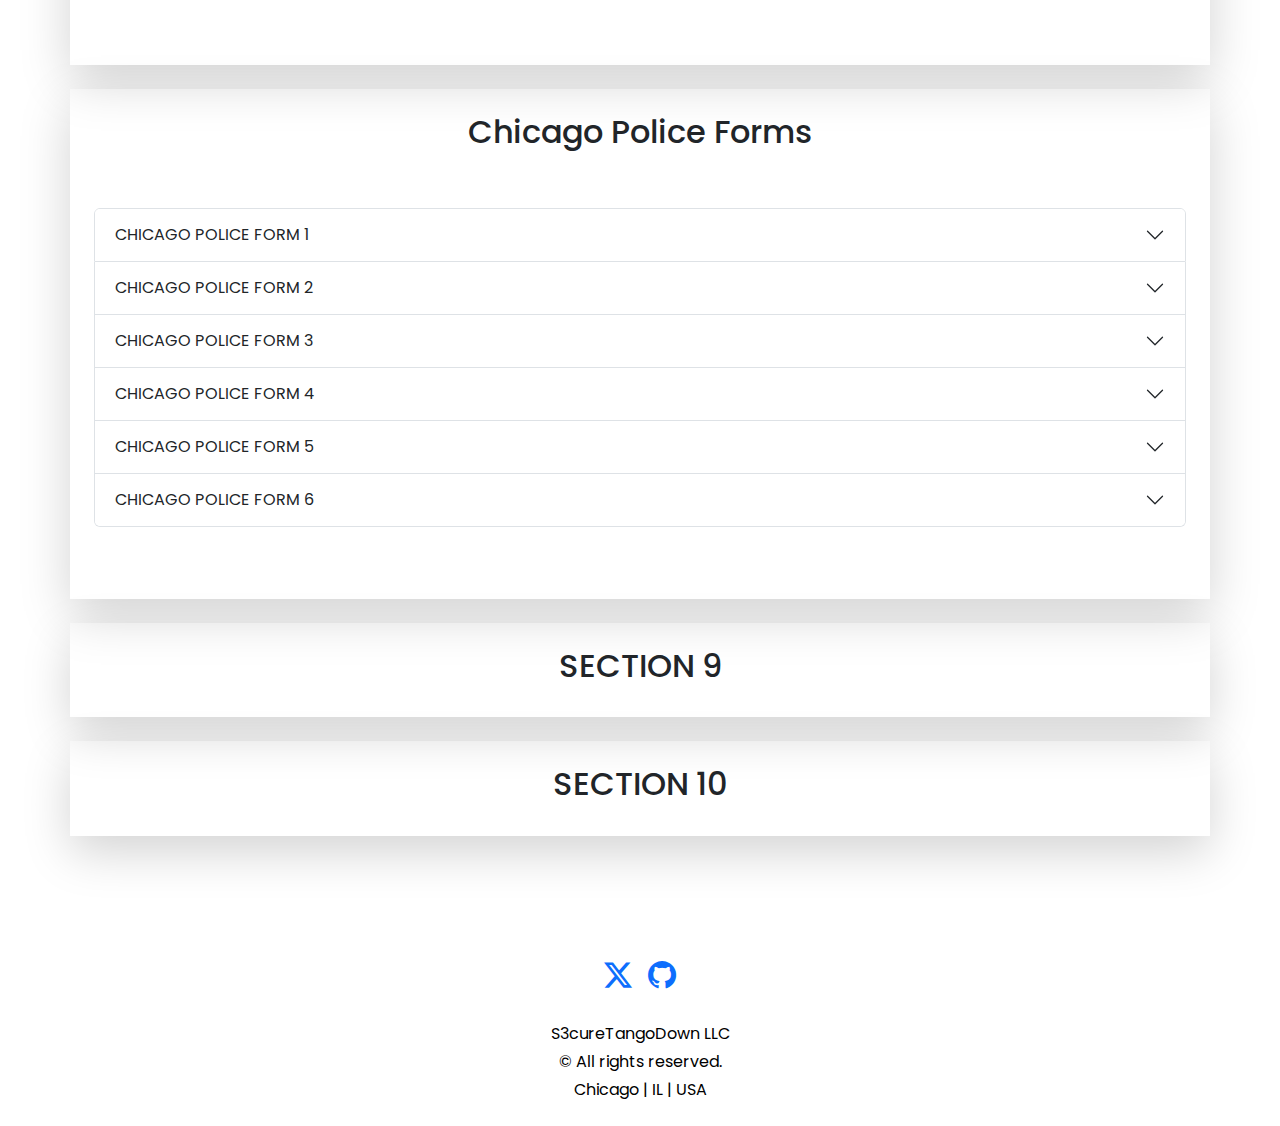
<file: forms.html>
<!DOCTYPE html>
<html lang="en">

<head>
  <meta charset="UTF-8" />
  <meta http-equiv="X-UA-Compatible" content="IE=edge" />
  <meta name="viewport" content="width=device-width, initial-scale=1.0" />
  <!-- FAVICON ICON -->
  <!-- GOOGLE FONTS -->
  <link
    href="https://fonts.googleapis.com/css2?family=Poppins:ital,wght@0,100;0,200;0,300;0,400;0,600;0,700;0,800;0,900;1,100;1,200;1,300;1,400;1,600;1,700;1,800;1,900&display=swap"
    rel="stylesheet" />
  <!-- BOOTSTRAP 5 CSS -->
  <link rel="stylesheet" href="	https://cdn.jsdelivr.net/npm/bootstrap@5.3.3/dist/css/bootstrap.min.css" />
  <link rel="stylesheet" href="https://cdn.jsdelivr.net/npm/bootstrap-icons@1.11.3/font/bootstrap-icons.min.css" />
  <!-- STYLES CSS -->
  <link rel="stylesheet" href="/assets/css/styles.css" />
  <!-- DOC TITLE -->
  <title>LE PDF Library | t3Rminal_cmd</title>
</head>

<body class="form-page">
  <!-- NAV BAR -->
  <nav class="navbar navbar-expand-lg bg-body-tertiary shadow-lg bg-primary">
    <div class="container-fluid px-3">
      <a class="navbar-brand fw-bold px-2" href="#">S3cureTangoDown</a>
      <button class="navbar-toggler" type="button" data-bs-toggle="collapse" data-bs-target="#navbarSupportedContent"
        aria-controls="navbarSupportedContent" aria-expanded="false" aria-label="Toggle navigation">
        <span class="navbar-toggler-icon"></span>
      </button>
      <div class="collapse navbar-collapse" id="navbarSupportedContent">
        <ul class="navbar-nav me-auto mb-2 mb-lg-0">
          <li class="nav-item">
            <a class="nav-link active" aria-current="page" href="index.html">Home</a>
          </li>
          <li class="nav-item">
            <a class="nav-link" href="about.html">About</a>
          </li>
          <li class="nav-item">
            <a class="nav-link" href="login.html">Forms</a>
          </li>
          <li class="nav-item">
            <a class="nav-link" href="contact.html">Contact</a>
          </li>
        </ul>
        <form class="d-flex" role="search">
          <input class="form-control me-2" type="search" placeholder="Search" aria-label="Search" />
          <button class="btn btn-outline-success" type="submit">
            Search
          </button>
        </form>
      </div>
    </div>
  </nav>
  <hr />

  <!-- SEARCH WARRANT ACCORDIONS -->
  <div class="container d-flex flex-column align-items-center shadow-lg mb-4 py-4">
    <h2>Warrant Templates</h2>
    <div class="container my-5">
      <div class="accordion" id="accordionExample">
        <!-- Accordion Item 1 -->
        <div class="accordion-item">
          <h2 class="accordion-header" id="headingOne">
            <button class="accordion-button" type="button" data-bs-toggle="collapse" data-bs-target="#collapseOne"
              aria-expanded="false" aria-controls="collapseOne">
              STATE SEARCH WARRANT - HOUSE
            </button>
          </h2>
          <div id="collapseOne" class="accordion-collapse collapse" aria-labelledby="headingOne"
            data-bs-parent="#accordionExample">
            <div class="accordion-body">
              <!-- STATE WARRANT TEMPLATE 1 -->
              <div class="container d-flex flex-column align-items-center shadow-lg mb-4 py-4 position-relative">
                <h2>STATE WARRANT TEMPLATE</h2>
                <h6>(Property, No Target)</h6>
                <div class="mt-4 mb-2">
                  <h5><strong>IN THE CIRCUIT COURT OF COOK COUNTY, ILLINOIS</strong></h5>
                </div>
                <div class="mb-3 text-center">
                  <p>The People of the State of Illinois to all peace officers of the State.</p>
                  <p><strong>SEARCH WARRANT</strong></p>
                </div>
                <div class="border border-dark mb-3 p-3 position-relative" style="width: 90%;">
                  On this day, Chicago police officer Johnny Doe #12345, unit 999 Good Guys Division, complainant has
                  subscribed and
                  sworn to a complaint for a search warrant before me. Upon examination of the complaint, I find that it
                  states
                  facts sufficient to show probable cause.
                  <br>
                  <br>
                  <div class="position-absolute bottom-0 end-0 mb-1 me-1">
                    <button class="btn btn-outline-primary" type="button" onclick="copyToClipboard(this)">
                      <i class="bi bi-copy"></i>
                    </button>
                  </div>
                </div>
                <div class="mb-3 text-center">
                  <p><strong>I therefore, command that you search the premises: </strong></p>
                </div>
                <div class="border border-dark mb-3 p-3 position-relative" style="width: 90%;">
                  A house at 123 North Main Street, a green house with white pillars bearing the number 123 affixed to
                  front pillar,
                  a single-family style residence, Chicago, Cook County, Illinois 60699.
                  <br>
                  <br>
                  <div class="position-absolute bottom-0 end-0 mb-1 me-1">
                    <button class="btn btn-outline-primary" type="button" onclick="copyToClipboard(this)">
                      <i class="bi bi-copy"></i>
                    </button>
                  </div>
                </div>
                <div class="mb-3 text-center">
                  <p><strong>and seize the following instruments, articles, and things: </strong></p>
                </div>
                <div class="border border-dark mb-3 p-3 position-relative" style="width: 90%;">
                  Heroin; to wit: a controlled substance and any items showing proof of residency, any paraphernalia
                  used
                  in
                  weighing, cutting or mixing of illegal drugs. Any money, any records detailing illegal drug
                  transactions.
                  <br>
                  <br>
                  <div class="position-absolute bottom-0 end-0 mb-1 me-1">
                    <button class="btn btn-outline-primary" type="button" onclick="copyToClipboard(this)">
                      <i class="bi bi-copy"></i>
                    </button>
                  </div>
                </div>
                <div class="mb-3 text-center">
                  <p><strong>Which have been used in the commission of, or which constitute evidence of the offense of:
                    </strong>
                  </p>
                </div>
                <div class="border border-dark mb-4 p-3 position-relative text-center" style="width: 90%;">
                  720 ILCS 570/401-D-1 OTHER AMT NARCOTIC SCHED I & II
                  <br>
                  <br>
                  <div class="position-absolute bottom-0 end-0 mb-1 me-1">
                    <button class="btn btn-outline-primary" type="button" onclick="copyToClipboard(this)">
                      <i class="bi bi-copy"></i>
                    </button>
                  </div>
                </div>
              </div>
            </div>
          </div>
        </div>
        <!-- Accordion Item 2 -->
        <div class="accordion-item">
          <h2 class="accordion-header" id="headingTwo">
            <button class="accordion-button collapsed" type="button" data-bs-toggle="collapse"
              data-bs-target="#collapseTwo" aria-expanded="false" aria-controls="collapseTwo">
              STATE WARRANT COMPLAINT - HOUSE
            </button>
          </h2>
          <div id="collapseTwo" class="accordion-collapse collapse" aria-labelledby="headingTwo"
            data-bs-parent="#accordionExample">
            <div class="accordion-body">
              <!-- STATE WARRANT COMPLAINT TEMPLATE 1 -->
              <div class="container d-flex flex-column align-items-center shadow-lg mb-4 py-4 position-relative">
                <h2>SW COMPLAINT TEMPLATE</h2>
                <h6>(Property, No Target)</h6>
                <div class="row w-100 my-4">
                  <div class="col text-start">
                    <h5>STATE OF ILLINOIS COUNTY OF COOK</h5>
                  </div>
                  <div class="col text-end">
                    <h5>THE CIRCUIT COURT OF COOK</h5>
                  </div>
                </div>
                <div class="border border-dark mt-4 mb-3 p-3 position-relative" style="width: 90%;">
                  <strong>I, Chicago police officer Johnny Doe #12345, unit 999 Good Guys Division, complainant now
                    appears before
                    the undersigned judge of the Circuit Court of Cook County and requests the issuance of a search
                    warrant to
                    search:</strong>
                  <br>
                  <br>
                  <div class="position-absolute bottom-0 end-0 mb-1 me-1">
                    <button class="btn btn-outline-primary" type="button" onclick="copyToClipboard(this)">
                      <i class="bi bi-copy"></i>
                    </button>
                  </div>
                </div>
                <div class="mb-3 text-center">
                  <p><strong>The premises: </strong></p>
                </div>
                <div class="border border-dark mb-3 p-3 position-relative" style="width: 90%;">
                  A house at 123 North Main street, a green house with white pillars bearing the number 123 affixed to
                  front pillar,
                  a single-family style residence, Chicago, Cook County, Illinois 60699.
                  <br>
                  <br>
                  <div class="position-absolute bottom-0 end-0 mb-1 me-1">
                    <button class="btn btn-outline-primary" type="button" onclick="copyToClipboard(this)">
                      <i class="bi bi-copy"></i>
                    </button>
                  </div>
                </div>
                <div class="mb-3 text-center">
                  <p><strong>and sieze the following instruments, articles and things: </strong></p>
                </div>
                <div class="border border-dark mb-3 p-3 position-relative" style="width: 90%;">
                  Heroin; to wit: a controlled substance and any items showing proof of residency, any paraphernalia
                  used
                  in
                  weighing, cutting or mixing of illegal drugs. Any money, any records detailing illegal drug
                  transactions.
                  <br>
                  <br>
                  <div class="position-absolute bottom-0 end-0 mb-1 me-1">
                    <button class="btn btn-outline-primary" type="button" onclick="copyToClipboard(this)">
                      <i class="bi bi-copy"></i>
                    </button>
                  </div>
                </div>
                <div class="mb-3 text-center">
                  <p><strong>which have been used in the commission of, or which constitute evidence of the offense of:
                    </strong>
                  </p>
                </div>
                <div class="border border-dark mb-3 p-3 position-relative text-center" style="width: 90%;">
                  720 ILCS 570/401-D-1 OTHER AMT NARCOTIC SCHED I & II
                  <br>
                  <br>
                  <div class="position-absolute bottom-0 end-0 mb-1 me-1">
                    <button class="btn btn-outline-primary" type="button" onclick="copyToClipboard(this)">
                      <i class="bi bi-copy"></i>
                    </button>
                  </div>
                </div>
                <div class="mb-3 text-center">
                  <p><strong>Complainant says that he has probable cause to believe, based upon the following facts,
                      that
                      the above
                      listed things to be seized are now located upon the person and premises set forth above: </strong>
                  </p>
                </div>
                <div class="border border-dark mb-3 p-3 position-relative" style="width: 90%;">
                  I, Chicago police officer Johnny Doe #12345, have been a police officer for the city of Chicago for
                  the
                  past 9
                  years. I have made numerous arrests for narcotics, guns and violent crimes, most of which have
                  resulted
                  in
                  convictions. I am currently assigned to unit 999 Good Guys Division team 01 squad Z1.
                  <br>
                  <br>
                  On March 09, 1998, I and along with team members of team 01 squad Z1 were conducting narcotic
                  surveillance on a
                  residence located at 123 North Main Street. During the surveillance, I observed several unknown
                  subjects
                  walking
                  to the rear yard and approach the rear window of a green single-family residence located at 123 North
                  Main Street.
                  I observed several hand-to-hand transactions to an unknown subject from the rear window of said
                  residence. After
                  the hand to hand transactions, the subjects would walk away from the residence. I and along with team
                  members of
                  01 squad Z1 formulated a plan to make an undercover controlled narcotic purchase using 1505
                  prerecorded
                  funds at
                  the listed residence, utilizing an undercover Chicago police officer (UCO). I and surveillance
                  officers
                  (S/O) of
                  team 01 established multiple points of surveillance in the area of 123 North Main Street. S/O observed
                  the UCO
                  approach the rear yard of 123 North Main Street and engage in a brief conversation with an unknown
                  purple male
                  from the rear house window. UCO then engaged in a hand to hand transaction tendering $20.00 U.S.C 1505
                  prerecorded
                  funds in exchange for (2) clear zip lock bags with purple tape containing white powder suspect heroin.
                  After the
                  transaction the UCO walked away from the residence and UCO notified team supervisor of a positive buy
                  of
                  narcotics
                  (heroin). Team members then relocated to 123 Police Station Street. for further processing. This
                  incident is
                  documented under RD# AA-123456 narcotics supplemental reports. The 1505 funds utilized in this
                  incident
                  were not
                  recovered. The recovered narcotics were inventoried (INV# 12345678 – Heroin) and sent to the Illinois
                  State Police
                  Crime Lab for testing and analysis. UCO narcotic purchases were video recorded and inventoried (INV#
                  12345679 –
                  DVD visual).
                  <br>
                  <br>
                  On March 10, 1998, I and along with team members of 01 squad Z1 formulated a plan to make an
                  undercover
                  controlled
                  narcotic purchase using 1505 prerecorded funds at the residence of 123 North Main Street utilizing a
                  UCO. I and
                  surveillance officers (S/O) of team 01 established multiple points of surveillance in the area of 123
                  North Main
                  Street. While on surveillance, prior to UCO conducting a controlled narcotic purchase at listed
                  residence, I
                  observed (12) separate hand-to-hand transaction where subject would knock on the rear window and an
                  unknown
                  subject would open the window. Unknown subjects would tender U.S.C to an unknown subject behind the
                  window in
                  exchange for a small unknown item. During the controlled narcotic purchase, I observed UCO approach
                  the
                  rear yard
                  of listed residence and engage in a brief conversation with an unknown subject through the rear house
                  window. UCO
                  then engaged in a hand to hand transaction tendering $30.00 U.S.C 1505 prerecorded funds in exchange
                  for
                  (3) clear
                  zip lock bags with purple tape containing white powder suspect heroin. After the transaction the UCO
                  walked away
                  from the residence and UCO notified team supervisor of a positive buy of narcotics (heroin). Team
                  members then
                  relocated to 123 Police Station Street for further processing. This incident is documented under RD#
                  AA-123450
                  narcotic supplemental reports. The 1505 funds utilized in this incident were not recovered. The
                  recovered
                  narcotics were inventoried (INV# 123451 – Heroin) and sent to the Illinois State Police Crime Lab for
                  testing and
                  analysis. UCO narcotic purchases were video recorded and inventoried (INV# 123452 – DVD visual).
                  <br>
                  <br>
                  I, P.O. Johnny Doe #12345, conducted an inquiry via Cook County assessor website along with several
                  real
                  estate
                  websites (Redfin.com, Realtor.com and Zillow.com) established that the residence located at 123 North
                  Main Street
                  is a single-family style residence. Recovered narcotics under RD# AA-123450 were tested on March 10,
                  1998,
                  utilizing TruNarc scan and resulted in a positive hit for Fentanyl. TruNarc results were inventoried
                  (INV#
                  123453).
                  <br>
                  <br>
                  <div class="position-absolute bottom-0 end-0 mb-2 me-2">
                    <button class="btn btn-outline-primary" type="button" onclick="copyToClipboard(this)">
                      <i class="bi bi-copy"></i>
                    </button>
                  </div>
                </div>
                <div class="border border-dark mb-3 p-3 position-relative" style="width: 90%;">
                  Based on the aforementioned, the affiant believes that there are sufficient facts for the issuance of
                  a
                  search
                  warrant for the residence at 123 North Main Street, Chicago, Cook County, Illinois 60699.
                  <br>
                  <br>
                  <div class="position-absolute bottom-0 end-0 mb-2 me-2">
                    <button class="btn btn-outline-primary" type="button" onclick="copyToClipboard(this)">
                      <i class="bi bi-copy"></i>
                    </button>
                  </div>
                </div>
              </div>
            </div>
          </div>
        </div>
        <!-- Accordion Item 3 -->
        <div class="accordion-item">
          <h2 class="accordion-header" id="headingThree">
            <button class="accordion-button collapsed" type="button" data-bs-toggle="collapse"
              data-bs-target="#collapseThree" aria-expanded="false" aria-controls="collapseThree">
              SEARCH WARRANT - VEHICLE
            </button>
          </h2>
          <div id="collapseThree" class="accordion-collapse collapse" aria-labelledby="headingThree"
            data-bs-parent="#accordionExample">
            <div class="accordion-body">
              <!-- STATE WARRANT TEMPLATE 2 -->
              <div class="container d-flex flex-column align-items-center shadow-lg mb-4 py-4 position-relative">
                <h2>STATE WARRANT TEMPLATE</h2>
                <h6>(Vehicle)</h6>
                <div class="mt-4 mb-2">
                  <h5><strong>IN THE CIRCUIT COURT OF COOK COUNTY, ILLINOIS</strong></h5>
                </div>
                <div class="mb-3 text-center">
                  <p>The People of the State of Illinois to all peace officers of the State.</p>
                  <p><strong>SEARCH WARRANT</strong></p>
                </div>
                <div class="border border-dark mb-3 p-3 position-relative" style="width: 90%;">
                  On this day, Chicago police officer Johnny Doe #12345, unit 999 Good Guys Division, complainant has
                  subscribed and
                  sworn to a complaint for a search warrant before me. Upon examination of the complaint, I find that it
                  states
                  facts sufficient to show probable cause.
                  <br>
                  <br>
                  <div class="position-absolute bottom-0 end-0 mb-1 me-1">
                    <button class="btn btn-outline-primary" type="button" onclick="copyToClipboard(this)">
                      <i class="bi bi-copy"></i>
                    </button>
                  </div>
                </div>
                <div class="mb-3 text-center">
                  <p><strong>I therefore, command that you search the premises: </strong></p>
                </div>
                <div class="border border-dark mb-3 p-3 position-relative" style="width: 90%;">
                  A gray Audi A8 4 door sedan, IL License AB12345, VIN ABCDEFGH7ab012345
                  <br>
                  <br>
                  <div class="position-absolute bottom-0 end-0 mb-1 me-1">
                    <button class="btn btn-outline-primary" type="button" onclick="copyToClipboard(this)">
                      <i class="bi bi-copy"></i>
                    </button>
                  </div>
                </div>
                <div class="mb-3 text-center">
                  <p><strong>and seize the following instruments, articles, and things: </strong></p>
                </div>
                <div class="border border-dark mb-3 p-3 position-relative" style="width: 90%;">
                  Firearms; to wit: a blue steel or black semi-auto pistol with extended magazine, any firearm
                  ammunition, and any other items related to the offense of unlawful possession of a weapon compiled
                  statues.
                  <br>
                  <br>
                  <div class="position-absolute bottom-0 end-0 mb-1 me-1">
                    <button class="btn btn-outline-primary" type="button" onclick="copyToClipboard(this)">
                      <i class="bi bi-copy"></i>
                    </button>
                  </div>
                </div>
                <div class="mb-3 text-center">
                  <p><strong>Which have been used in the commission of, or which constitute evidence of the offense of:
                    </strong>
                  </p>
                </div>
                <div class="border border-dark mb-4 p-3 position-relative text-center" style="width: 90%;">
                  720 ILCS 5/24-1.1 UNLAWFUL USE OF A WEAPON BY FELON
                  <br>
                  <br>
                  <div class="position-absolute bottom-0 end-0 mb-1 me-1">
                    <button class="btn btn-outline-primary" type="button" onclick="copyToClipboard(this)">
                      <i class="bi bi-copy"></i>
                    </button>
                  </div>
                </div>
              </div>
            </div>
          </div>
        </div>
        <!-- Accordion Item 4 -->
        <div class="accordion-item">
          <h2 class="accordion-header" id="headingFour">
            <button class="accordion-button collapsed" type="button" data-bs-toggle="collapse"
              data-bs-target="#collapseFour" aria-expanded="false" aria-controls="collapseFour">
              STATE WARRANT COMPLAINT - VEHICLE
            </button>
          </h2>
          <div id="collapseFour" class="accordion-collapse collapse" aria-labelledby="headingFour"
            data-bs-parent="#accordionExample">
            <div class="accordion-body">
              <!-- STATE WARRANT COMPLAINT TEMPLATE 2 -->
              <div class="container d-flex flex-column align-items-center shadow-lg mb-4 py-4 position-relative">
                <h2>SW COMPLAINT TEMPLATE</h2>
                <h6>(Vehicle)</h6>
                <div class="row w-100 my-4">
                  <div class="col text-start">
                    <h5>STATE OF ILLINOIS COUNTY OF COOK</h5>
                  </div>
                  <div class="col text-end">
                    <h5>THE CIRCUIT COURT OF COOK</h5>
                  </div>
                </div>
                <div class="border border-dark mt-4 mb-3 p-3 position-relative" style="width: 90%;">
                  <strong>I, Chicago police officer Johnny Doe #12345, unit 999 Good Guys Division, complainant now
                    appears before
                    the undersigned judge of the Circuit Court of Cook County and requests the issuance of a search
                    warrant to
                    search:</strong>
                  <br>
                  <br>
                  <div class="position-absolute bottom-0 end-0 mb-1 me-1">
                    <button class="btn btn-outline-primary" type="button" onclick="copyToClipboard(this)">
                      <i class="bi bi-copy"></i>
                    </button>
                  </div>
                </div>
                <div class="mb-3 text-center">
                  <p><strong>The premises: </strong></p>
                </div>
                <div class="border border-dark mb-3 p-3 position-relative" style="width: 90%;">
                  A gray Audi A8 4 door sedan, IL License AB12345, VIN ABCDEFGH7ab012345
                  <br>
                  <br>
                  <div class="position-absolute bottom-0 end-0 mb-1 me-1">
                    <button class="btn btn-outline-primary" type="button" onclick="copyToClipboard(this)">
                      <i class="bi bi-copy"></i>
                    </button>
                  </div>
                </div>
                <div class="mb-3 text-center">
                  <p><strong>and sieze the following instruments, articles and things: </strong></p>
                </div>
                <div class="border border-dark mb-3 p-3 position-relative" style="width: 90%;">
                  Firearms; to wit: a blue steel or black semi-auto pistol with extended magazine, any firearm
                  ammunition, and any other items related to the offense of unlawful possession of a weapon compiled
                  statues.
                  <br>
                  <br>
                  <div class="position-absolute bottom-0 end-0 mb-1 me-1">
                    <button class="btn btn-outline-primary" type="button" onclick="copyToClipboard(this)">
                      <i class="bi bi-copy"></i>
                    </button>
                  </div>
                </div>
                <div class="mb-3 text-center">
                  <p><strong>which have been used in the commission of, or which constitute evidence of the offense of:
                    </strong>
                  </p>
                </div>
                <div class="border border-dark mb-3 p-3 position-relative text-center" style="width: 90%;">
                  720 ILCS 5/24-1.1 UNLAWFUL USE OF A WEAPON BY FELON
                  <br>
                  <br>
                  <div class="position-absolute bottom-0 end-0 mb-1 me-1">
                    <button class="btn btn-outline-primary" type="button" onclick="copyToClipboard(this)">
                      <i class="bi bi-copy"></i>
                    </button>
                  </div>
                </div>
                <div class="mb-3 text-center">
                  <p><strong>Complainant says that he has probable cause to believe, based upon the following facts,
                      that
                      the above
                      listed things to be seized are now located upon the person and premises set forth above: </strong>
                  </p>
                </div>
                <div class="border border-dark mb-3 p-3 position-relative" style="width: 90%;">
                  I, Chicago police officer Johnny Doe #12345, have been a police officer for the city of Chicago for
                  the
                  past 9
                  years. I have made numerous arrests for narcotics, guns and violent crimes, most of which have
                  resulted
                  in
                  convictions. I am currently assigned to unit 999 Good Guys Division team 01 squad Z1.
                  <br>
                  <br>
                  On March 09, 1998, I and along with team members of team 01 squad Z1 were conducting gang supression
                  mission area near Lavergne Av. and Washington Blvd. and observed a gray Audi A8 bearing IL plate of
                  AB12345 fail to stop at a stop light in violation of Chicago Municipal Code - MCC 9-8-1010(b)
                  traveling south bound on Lavergne Ave. at the corner of Washington Blvd. I curb the vehicle to conduct
                  a traffic stop and observed a gray vehicle park at approximately 26 N. LeClaire Ave. and a male black
                  approximately 25-30 years old, 5' 09" to 5' 11" tall, 160-165 pounds, short black hair, and medium
                  complexion exit the driver side of the above vehicle. As I approached said sole occupant of above
                  vehicle, he began to flee where a brief foot pursuit ensued and above subject made good in his escape.
                  I then returned to where the subject parked above vehicle and observed in plain view protuding from
                  under the driver seat a black semi-auto pistol with an extended magazine. Above vehicle has been
                  secured by beat 7682A at the location of 28 N. LeClaire since above vehicle was observed.
                  <br>
                  <br>
                  I, Chicago police officer Johnny Doe #12345, conducted a LEADS query on the vehicle which came back to
                  a registered owner of Frank Bad Guy. I then ran a name inquiry on Chicago Police C.L.E.A.R system of
                  Frank Bad Guy IR#1234567 with a photo matching the subject I observed exit above vehicle. Frank Bad
                  Guy IR#1234567 is 5'11" tall, weighs 165 pounds, short black hair, and medium complexion. I found that
                  Frank Bad Guy IR#1234567 is a convicted felon for narcotic charges under case numbers 12CR0123456,
                  09CR0123456, and traffic violation under TK012345. Frank Bad Guy IR#1234567 is also a documented Four
                  Corner Hustler.
                  <br>
                  <br>
                  <div class="position-absolute bottom-0 end-0 mb-2 me-2">
                    <button class="btn btn-outline-primary" type="button" onclick="copyToClipboard(this)">
                      <i class="bi bi-copy"></i>
                    </button>
                  </div>
                </div>
                <div class="border border-dark mb-3 p-3 position-relative" style="width: 90%;">
                  Based on the aforementioned, the affiant believes that there are sufficient facts for the issuance of
                  a
                  search
                  warrant of the above said vehicle a gray Audi A8 4 door sedan, IL License AB12345, VIN
                  ABCDEFGH7ab012345 for a blue steel or black semi-auto pistol with extended magazine, any firearm
                  ammunition, and any other items related to the offense of unlawful possession of a weapon compiled
                  statues.
                  <div class="position-absolute bottom-0 end-0 mb-2 me-2">
                    <button class="btn btn-outline-primary" type="button" onclick="copyToClipboard(this)">
                      <i class="bi bi-copy"></i>
                    </button>
                  </div>
                </div>
              </div>
            </div>
          </div>
        </div>
        <!-- Accordion Item 5 -->
        <div class="accordion-item">
          <h2 class="accordion-header" id="headingFive">
            <button class="accordion-button collapsed" type="button" data-bs-toggle="collapse"
              data-bs-target="#collapseFive" aria-expanded="false" aria-controls="collapseFive">
              SEARCH WARRANT - ANTICIPATORY
            </button>
          </h2>
          <div id="collapseFive" class="accordion-collapse collapse" aria-labelledby="headingFive"
            data-bs-parent="#accordionExample">
            <div class="accordion-body">
              This is the fifth item's accordion body.
            </div>
          </div>
        </div>
        <!-- Accordion Item 6 -->
        <div class="accordion-item">
          <h2 class="accordion-header" id="headingSix">
            <button class="accordion-button collapsed" type="button" data-bs-toggle="collapse"
              data-bs-target="#collapseSix" aria-expanded="false" aria-controls="collapseSix">
              SEARCH WARRANT COMPLAINT - ANTICIPATORY
            </button>
          </h2>
          <div id="collapseSix" class="accordion-collapse collapse" aria-labelledby="headingSix"
            data-bs-parent="#accordionExample">
            <div class="accordion-body">
              This is the sixth item's accordion body.
            </div>
          </div>
        </div>
      </div>
    </div>
  </div>

  <!-- SUBPEONA ACCORDIONS -->
  <div class="container d-flex flex-column align-items-center shadow-lg mb-4 py-4">
    <h2>Subpeona Templates</h2>
    <div class="container my-5">
      <div class="accordion" id="subpeonaAccordion">
        <!-- Accordion Item 1 -->
        <div class="accordion-item">
          <h2 class="accordion-header" id="subpeonaHeadingOne">
            <button class="accordion-button collapsed" type="button" data-bs-toggle="collapse"
              data-bs-target="#subpeonaCollapseOne" aria-expanded="false" aria-controls="subpeonaCollapseOne">
              SUBPOENA TEMPLATE 1
            </button>
          </h2>
          <div id="subpeonaCollapseOne" class="accordion-collapse collapse" aria-labelledby="subpeonaHeadingOne"
            data-bs-parent="#subpeonaAccordion">
            <div class="accordion-body">
              <!-- Content for SUBPOENA TEMPLATE 1 -->
              <p>Details and content for Subpeona Template 1.</p>
            </div>
          </div>
        </div>
        <!-- Accordion Item 2 -->
        <div class="accordion-item">
          <h2 class="accordion-header" id="subpeonaHeadingTwo">
            <button class="accordion-button collapsed" type="button" data-bs-toggle="collapse"
              data-bs-target="#subpeonaCollapseTwo" aria-expanded="false" aria-controls="subpeonaCollapseTwo">
              SUBPOENA TEMPLATE 2
            </button>
          </h2>
          <div id="subpeonaCollapseTwo" class="accordion-collapse collapse" aria-labelledby="subpeonaHeadingTwo"
            data-bs-parent="#subpeonaAccordion">
            <div class="accordion-body">
              <!-- Content for SUBPOENA TEMPLATE 2 -->
              <p>Details and content for Subpeona Template 2.</p>
            </div>
          </div>
        </div>
        <!-- Accordion Item 3 -->
        <div class="accordion-item">
          <h2 class="accordion-header" id="subpeonaHeadingThree">
            <button class="accordion-button collapsed" type="button" data-bs-toggle="collapse"
              data-bs-target="#subpeonaCollapseThree" aria-expanded="false" aria-controls="subpeonaCollapseThree">
              SUBPOENA TEMPLATE 3
            </button>
          </h2>
          <div id="subpeonaCollapseThree" class="accordion-collapse collapse" aria-labelledby="subpeonaHeadingThree"
            data-bs-parent="#subpeonaAccordion">
            <div class="accordion-body">
              <!-- Content for SUBPOENA TEMPLATE 3 -->
              <p>Details and content for Subpeona Template 3.</p>
            </div>
          </div>
        </div>
        <!-- Accordion Item 4 -->
        <div class="accordion-item">
          <h2 class="accordion-header" id="subpeonaHeadingFour">
            <button class="accordion-button collapsed" type="button" data-bs-toggle="collapse"
              data-bs-target="#subpeonaCollapseFour" aria-expanded="false" aria-controls="subpeonaCollapseFour">
              SUBPOENA TEMPLATE 4
            </button>
          </h2>
          <div id="subpeonaCollapseFour" class="accordion-collapse collapse" aria-labelledby="subpeonaHeadingFour"
            data-bs-parent="#subpeonaAccordion">
            <div class="accordion-body">
              <!-- Content for SUBPOENA TEMPLATE 4 -->
              <p>Details and content for Subpeona Template 4.</p>
            </div>
          </div>
        </div>
        <!-- Accordion Item 5 -->
        <div class="accordion-item">
          <h2 class="accordion-header" id="subpeonaHeadingFive">
            <button class="accordion-button collapsed" type="button" data-bs-toggle="collapse"
              data-bs-target="#subpeonaCollapseFive" aria-expanded="false" aria-controls="subpeonaCollapseFive">
              SUBPOENA TEMPLATE 5
            </button>
          </h2>
          <div id="subpeonaCollapseFive" class="accordion-collapse collapse" aria-labelledby="subpeonaHeadingFive"
            data-bs-parent="#subpeonaAccordion">
            <div class="accordion-body">
              <!-- Content for SUBPOENA TEMPLATE 5 -->
              <p>Details and content for Subpeona Template 5.</p>
            </div>
          </div>
        </div>
        <!-- Accordion Item 6 -->
        <div class="accordion-item">
          <h2 class="accordion-header" id="subpeonaHeadingSix">
            <button class="accordion-button collapsed" type="button" data-bs-toggle="collapse"
              data-bs-target="#subpeonaCollapseSix" aria-expanded="false" aria-controls="subpeonaCollapseSix">
              SUBPOENA TEMPLATE 6
            </button>
          </h2>
          <div id="subpeonaCollapseSix" class="accordion-collapse collapse" aria-labelledby="subpeonaHeadingSix"
            data-bs-parent="#subpeonaAccordion">
            <div class="accordion-body">
              <!-- Content for SUBPOENA TEMPLATE 6 -->
              <p>Details and content for Subpeona Template 6.</p>
            </div>
          </div>
        </div>
      </div>
    </div>
  </div>

  <!-- CONSENT ACCORDIONS -->
  <div class="container d-flex flex-column align-items-center shadow-lg mb-4 py-4">
    <h2>Consent Forms</h2>
    <div class="container my-5">
      <div class="accordion" id="consentAccordion">
        <!-- Accordion Item 1 -->
        <div class="accordion-item">
          <h2 class="accordion-header" id="consentHeadingOne">
            <button class="accordion-button collapsed" type="button" data-bs-toggle="collapse"
              data-bs-target="#consentCollapseOne" aria-expanded="false" aria-controls="consentCollapseOne">
              CONSENT FORM 1
            </button>
          </h2>
          <div id="consentCollapseOne" class="accordion-collapse collapse" aria-labelledby="consentHeadingOne"
            data-bs-parent="#consentAccordion">
            <div class="accordion-body">
              <!-- Content for CONSENT FORM 1 -->
              <p>Details and content for Consent Form 1.</p>
            </div>
          </div>
        </div>
        <!-- Accordion Item 2 -->
        <div class="accordion-item">
          <h2 class="accordion-header" id="consentHeadingTwo">
            <button class="accordion-button collapsed" type="button" data-bs-toggle="collapse"
              data-bs-target="#consentCollapseTwo" aria-expanded="false" aria-controls="consentCollapseTwo">
              CONSENT FORM 2
            </button>
          </h2>
          <div id="consentCollapseTwo" class="accordion-collapse collapse" aria-labelledby="consentHeadingTwo"
            data-bs-parent="#consentAccordion">
            <div class="accordion-body">
              <!-- Content for CONSENT FORM 2 -->
              <p>Details and content for Consent Form 2.</p>
            </div>
          </div>
        </div>
        <!-- Accordion Item 3 -->
        <div class="accordion-item">
          <h2 class="accordion-header" id="consentHeadingThree">
            <button class="accordion-button collapsed" type="button" data-bs-toggle="collapse"
              data-bs-target="#consentCollapseThree" aria-expanded="false" aria-controls="consentCollapseThree">
              CONSENT FORM 3
            </button>
          </h2>
          <div id="consentCollapseThree" class="accordion-collapse collapse" aria-labelledby="consentHeadingThree"
            data-bs-parent="#consentAccordion">
            <div class="accordion-body">
              <!-- Content for CONSENT FORM 3 -->
              <p>Details and content for Consent Form 3.</p>
            </div>
          </div>
        </div>
        <!-- Accordion Item 4 -->
        <div class="accordion-item">
          <h2 class="accordion-header" id="consentHeadingFour">
            <button class="accordion-button collapsed" type="button" data-bs-toggle="collapse"
              data-bs-target="#consentCollapseFour" aria-expanded="false" aria-controls="consentCollapseFour">
              CONSENT FORM 4
            </button>
          </h2>
          <div id="consentCollapseFour" class="accordion-collapse collapse" aria-labelledby="consentHeadingFour"
            data-bs-parent="#consentAccordion">
            <div class="accordion-body">
              <!-- Content for CONSENT FORM 4 -->
              <p>Details and content for Consent Form 4.</p>
            </div>
          </div>
        </div>
        <!-- Accordion Item 5 -->
        <div class="accordion-item">
          <h2 class="accordion-header" id="consentHeadingFive">
            <button class="accordion-button collapsed" type="button" data-bs-toggle="collapse"
              data-bs-target="#consentCollapseFive" aria-expanded="false" aria-controls="consentCollapseFive">
              CONSENT FORM 5
            </button>
          </h2>
          <div id="consentCollapseFive" class="accordion-collapse collapse" aria-labelledby="consentHeadingFive"
            data-bs-parent="#consentAccordion">
            <div class="accordion-body">
              <!-- Content for CONSENT FORM 5 -->
              <p>Details and content for Consent Form 5.</p>
            </div>
          </div>
        </div>
        <!-- Accordion Item 6 -->
        <div class="accordion-item">
          <h2 class="accordion-header" id="consentHeadingSix">
            <button class="accordion-button collapsed" type="button" data-bs-toggle="collapse"
              data-bs-target="#consentCollapseSix" aria-expanded="false" aria-controls="consentCollapseSix">
              CONSENT FORM 6
            </button>
          </h2>
          <div id="consentCollapseSix" class="accordion-collapse collapse" aria-labelledby="consentHeadingSix"
            data-bs-parent="#consentAccordion">
            <div class="accordion-body">
              <!-- Content for CONSENT FORM 6 -->
              <p>Details and content for Consent Form 6.</p>
            </div>
          </div>
        </div>
      </div>
    </div>
  </div>

  <!-- PRESERVATION ACCORDIONS -->
  <div class="container d-flex flex-column align-items-center shadow-lg mb-4 py-4">
    <h2>Preservation Forms</h2>
    <div class="container my-5">
      <div class="accordion" id="preservationAccordion">
        <!-- Accordion Item 1 -->
        <div class="accordion-item">
          <h2 class="accordion-header" id="preservationHeadingOne">
            <button class="accordion-button collapsed" type="button" data-bs-toggle="collapse"
              data-bs-target="#preservationCollapseOne" aria-expanded="false" aria-controls="preservationCollapseOne">
              PRESERVATION FORM 1
            </button>
          </h2>
          <div id="preservationCollapseOne" class="accordion-collapse collapse" aria-labelledby="preservationHeadingOne"
            data-bs-parent="#preservationAccordion">
            <div class="accordion-body">
              <!-- Content for PRESERVATION FORM 1 -->
              <p>Details and content for Preservation Form 1.</p>
            </div>
          </div>
        </div>
        <!-- Accordion Item 2 -->
        <div class="accordion-item">
          <h2 class="accordion-header" id="preservationHeadingTwo">
            <button class="accordion-button collapsed" type="button" data-bs-toggle="collapse"
              data-bs-target="#preservationCollapseTwo" aria-expanded="false" aria-controls="preservationCollapseTwo">
              PRESERVATION FORM 2
            </button>
          </h2>
          <div id="preservationCollapseTwo" class="accordion-collapse collapse" aria-labelledby="preservationHeadingTwo"
            data-bs-parent="#preservationAccordion">
            <div class="accordion-body">
              <!-- Content for PRESERVATION FORM 2 -->
              <p>Details and content for Preservation Form 2.</p>
            </div>
          </div>
        </div>
        <!-- Accordion Item 3 -->
        <div class="accordion-item">
          <h2 class="accordion-header" id="preservationHeadingThree">
            <button class="accordion-button collapsed" type="button" data-bs-toggle="collapse"
              data-bs-target="#preservationCollapseThree" aria-expanded="false"
              aria-controls="preservationCollapseThree">
              PRESERVATION FORM 3
            </button>
          </h2>
          <div id="preservationCollapseThree" class="accordion-collapse collapse"
            aria-labelledby="preservationHeadingThree" data-bs-parent="#preservationAccordion">
            <div class="accordion-body">
              <!-- Content for PRESERVATION FORM 3 -->
              <p>Details and content for Preservation Form 3.</p>
            </div>
          </div>
        </div>
        <!-- Accordion Item 4 -->
        <div class="accordion-item">
          <h2 class="accordion-header" id="preservationHeadingFour">
            <button class="accordion-button collapsed" type="button" data-bs-toggle="collapse"
              data-bs-target="#preservationCollapseFour" aria-expanded="false" aria-controls="preservationCollapseFour">
              PRESERVATION FORM 4
            </button>
          </h2>
          <div id="preservationCollapseFour" class="accordion-collapse collapse"
            aria-labelledby="preservationHeadingFour" data-bs-parent="#preservationAccordion">
            <div class="accordion-body">
              <!-- Content for PRESERVATION FORM 4 -->
              <p>Details and content for Preservation Form 4.</p>
            </div>
          </div>
        </div>
        <!-- Accordion Item 5 -->
        <div class="accordion-item">
          <h2 class="accordion-header" id="preservationHeadingFive">
            <button class="accordion-button collapsed" type="button" data-bs-toggle="collapse"
              data-bs-target="#preservationCollapseFive" aria-expanded="false" aria-controls="preservationCollapseFive">
              PRESERVATION FORM 5
            </button>
          </h2>
          <div id="preservationCollapseFive" class="accordion-collapse collapse"
            aria-labelledby="preservationHeadingFive" data-bs-parent="#preservationAccordion">
            <div class="accordion-body">
              <!-- Content for PRESERVATION FORM 5 -->
              <p>Details and content for Preservation Form 5.</p>
            </div>
          </div>
        </div>
        <!-- Accordion Item 6 -->
        <div class="accordion-item">
          <h2 class="accordion-header" id="preservationHeadingSix">
            <button class="accordion-button collapsed" type="button" data-bs-toggle="collapse"
              data-bs-target="#preservationCollapseSix" aria-expanded="false" aria-controls="preservationCollapseSix">
              PRESERVATION FORM 6
            </button>
          </h2>
          <div id="preservationCollapseSix" class="accordion-collapse collapse" aria-labelledby="preservationHeadingSix"
            data-bs-parent="#preservationAccordion">
            <div class="accordion-body">
              <!-- Content for PRESERVATION FORM 6 -->
              <p>Details and content for Preservation Form 6.</p>
            </div>
          </div>
        </div>
      </div>
    </div>
  </div>

  <!-- EXIGENT CIRCUMSTANCES ACCORDIONS -->
  <div class="container d-flex flex-column align-items-center shadow-lg mb-4 py-4">
    <h2>Exigent Circumstances Forms</h2>
    <div class="container my-5">
      <div class="accordion" id="exigentAccordion">
        <!-- Accordion Item 1 -->
        <div class="accordion-item">
          <h2 class="accordion-header" id="exigentHeadingOne">
            <button class="accordion-button collapsed" type="button" data-bs-toggle="collapse"
              data-bs-target="#exigentCollapseOne" aria-expanded="false" aria-controls="exigentCollapseOne">
              EXIGENT CIRCUMSTANCES FORM 1
            </button>
          </h2>
          <div id="exigentCollapseOne" class="accordion-collapse collapse" aria-labelledby="exigentHeadingOne"
            data-bs-parent="#exigentAccordion">
            <div class="accordion-body">
              <!-- Content for EXIGENT CIRCUMSTANCES FORM 1 -->
              <p>Details and content for Exigent Circumstances Form 1.</p>
            </div>
          </div>
        </div>
        <!-- Accordion Item 2 -->
        <div class="accordion-item">
          <h2 class="accordion-header" id="exigentHeadingTwo">
            <button class="accordion-button collapsed" type="button" data-bs-toggle="collapse"
              data-bs-target="#exigentCollapseTwo" aria-expanded="false" aria-controls="exigentCollapseTwo">
              EXIGENT CIRCUMSTANCES FORM 2
            </button>
          </h2>
          <div id="exigentCollapseTwo" class="accordion-collapse collapse" aria-labelledby="exigentHeadingTwo"
            data-bs-parent="#exigentAccordion">
            <div class="accordion-body">
              <!-- Content for EXIGENT CIRCUMSTANCES FORM 2 -->
              <p>Details and content for Exigent Circumstances Form 2.</p>
            </div>
          </div>
        </div>
        <!-- Accordion Item 3 -->
        <div class="accordion-item">
          <h2 class="accordion-header" id="exigentHeadingThree">
            <button class="accordion-button collapsed" type="button" data-bs-toggle="collapse"
              data-bs-target="#exigentCollapseThree" aria-expanded="false" aria-controls="exigentCollapseThree">
              EXIGENT CIRCUMSTANCES FORM 3
            </button>
          </h2>
          <div id="exigentCollapseThree" class="accordion-collapse collapse" aria-labelledby="exigentHeadingThree"
            data-bs-parent="#exigentAccordion">
            <div class="accordion-body">
              <!-- Content for EXIGENT CIRCUMSTANCES FORM 3 -->
              <p>Details and content for Exigent Circumstances Form 3.</p>
            </div>
          </div>
        </div>
        <!-- Accordion Item 4 -->
        <div class="accordion-item">
          <h2 class="accordion-header" id="exigentHeadingFour">
            <button class="accordion-button collapsed" type="button" data-bs-toggle="collapse"
              data-bs-target="#exigentCollapseFour" aria-expanded="false" aria-controls="exigentCollapseFour">
              EXIGENT CIRCUMSTANCES FORM 4
            </button>
          </h2>
          <div id="exigentCollapseFour" class="accordion-collapse collapse" aria-labelledby="exigentHeadingFour"
            data-bs-parent="#exigentAccordion">
            <div class="accordion-body">
              <!-- Content for EXIGENT CIRCUMSTANCES FORM 4 -->
              <p>Details and content for Exigent Circumstances Form 4.</p>
            </div>
          </div>
        </div>
        <!-- Accordion Item 5 -->
        <div class="accordion-item">
          <h2 class="accordion-header" id="exigentHeadingFive">
            <button class="accordion-button collapsed" type="button" data-bs-toggle="collapse"
              data-bs-target="#exigentCollapseFive" aria-expanded="false" aria-controls="exigentCollapseFive">
              EXIGENT CIRCUMSTANCES FORM 5
            </button>
          </h2>
          <div id="exigentCollapseFive" class="accordion-collapse collapse" aria-labelledby="exigentHeadingFive"
            data-bs-parent="#exigentAccordion">
            <div class="accordion-body">
              <!-- Content for EXIGENT CIRCUMSTANCES FORM 5 -->
              <p>Details and content for Exigent Circumstances Form 5.</p>
            </div>
          </div>
        </div>
        <!-- Accordion Item 6 -->
        <div class="accordion-item">
          <h2 class="accordion-header" id="exigentHeadingSix">
            <button class="accordion-button collapsed" type="button" data-bs-toggle="collapse"
              data-bs-target="#exigentCollapseSix" aria-expanded="false" aria-controls="exigentCollapseSix">
              EXIGENT CIRCUMSTANCES FORM 6
            </button>
          </h2>
          <div id="exigentCollapseSix" class="accordion-collapse collapse" aria-labelledby="exigentHeadingSix"
            data-bs-parent="#exigentAccordion">
            <div class="accordion-body">
              <!-- Content for EXIGENT CIRCUMSTANCES FORM 6 -->
              <p>Details and content for Exigent Circumstances Form 6.</p>
            </div>
          </div>
        </div>
      </div>
    </div>
  </div>

  <!-- INVESTIGATION ACCORDIONS -->
  <div class="container d-flex flex-column align-items-center shadow-lg mb-4 py-4">
    <h2>Investigation Forms</h2>
    <div class="container my-5">
      <div class="accordion" id="investigationAccordion">
        <!-- Accordion Item 1 -->
        <div class="accordion-item">
          <h2 class="accordion-header" id="investigationHeadingOne">
            <button class="accordion-button collapsed" type="button" data-bs-toggle="collapse"
              data-bs-target="#investigationCollapseOne" aria-expanded="false" aria-controls="investigationCollapseOne">
              INVESTIGATION FORM 1
            </button>
          </h2>
          <div id="investigationCollapseOne" class="accordion-collapse collapse"
            aria-labelledby="investigationHeadingOne" data-bs-parent="#investigationAccordion">
            <div class="accordion-body">
              <!-- Content for INVESTIGATION FORM 1 -->
              <p>Details and content for Investigation Form 1.</p>
            </div>
          </div>
        </div>
        <!-- Accordion Item 2 -->
        <div class="accordion-item">
          <h2 class="accordion-header" id="investigationHeadingTwo">
            <button class="accordion-button collapsed" type="button" data-bs-toggle="collapse"
              data-bs-target="#investigationCollapseTwo" aria-expanded="false" aria-controls="investigationCollapseTwo">
              INVESTIGATION FORM 2
            </button>
          </h2>
          <div id="investigationCollapseTwo" class="accordion-collapse collapse"
            aria-labelledby="investigationHeadingTwo" data-bs-parent="#investigationAccordion">
            <div class="accordion-body">
              <!-- Content for INVESTIGATION FORM 2 -->
              <p>Details and content for Investigation Form 2.</p>
            </div>
          </div>
        </div>
        <!-- Accordion Item 3 -->
        <div class="accordion-item">
          <h2 class="accordion-header" id="investigationHeadingThree">
            <button class="accordion-button collapsed" type="button" data-bs-toggle="collapse"
              data-bs-target="#investigationCollapseThree" aria-expanded="false"
              aria-controls="investigationCollapseThree">
              INVESTIGATION FORM 3
            </button>
          </h2>
          <div id="investigationCollapseThree" class="accordion-collapse collapse"
            aria-labelledby="investigationHeadingThree" data-bs-parent="#investigationAccordion">
            <div class="accordion-body">
              <!-- Content for INVESTIGATION FORM 3 -->
              <p>Details and content for Investigation Form 3.</p>
            </div>
          </div>
        </div>
        <!-- Accordion Item 4 -->
        <div class="accordion-item">
          <h2 class="accordion-header" id="investigationHeadingFour">
            <button class="accordion-button collapsed" type="button" data-bs-toggle="collapse"
              data-bs-target="#investigationCollapseFour" aria-expanded="false"
              aria-controls="investigationCollapseFour">
              INVESTIGATION FORM 4
            </button>
          </h2>
          <div id="investigationCollapseFour" class="accordion-collapse collapse"
            aria-labelledby="investigationHeadingFour" data-bs-parent="#investigationAccordion">
            <div class="accordion-body">
              <!-- Content for INVESTIGATION FORM 4 -->
              <p>Details and content for Investigation Form 4.</p>
            </div>
          </div>
        </div>
        <!-- Accordion Item 5 -->
        <div class="accordion-item">
          <h2 class="accordion-header" id="investigationHeadingFive">
            <button class="accordion-button collapsed" type="button" data-bs-toggle="collapse"
              data-bs-target="#investigationCollapseFive" aria-expanded="false"
              aria-controls="investigationCollapseFive">
              INVESTIGATION FORM 5
            </button>
          </h2>
          <div id="investigationCollapseFive" class="accordion-collapse collapse"
            aria-labelledby="investigationHeadingFive" data-bs-parent="#investigationAccordion">
            <div class="accordion-body">
              <!-- Content for INVESTIGATION FORM 5 -->
              <p>Details and content for Investigation Form 5.</p>
            </div>
          </div>
        </div>
        <!-- Accordion Item 6 -->
        <div class="accordion-item">
          <h2 class="accordion-header" id="investigationHeadingSix">
            <button class="accordion-button collapsed" type="button" data-bs-toggle="collapse"
              data-bs-target="#investigationCollapseSix" aria-expanded="false" aria-controls="investigationCollapseSix">
              INVESTIGATION FORM 6
            </button>
          </h2>
          <div id="investigationCollapseSix" class="accordion-collapse collapse"
            aria-labelledby="investigationHeadingSix" data-bs-parent="#investigationAccordion">
            <div class="accordion-body">
              <!-- Content for INVESTIGATION FORM 6 -->
              <p>Details and content for Investigation Form 6.</p>
            </div>
          </div>
        </div>
      </div>
    </div>
  </div>

  <!-- CHICAGO POLICE ACCORDIONS -->
  <div class="container d-flex flex-column align-items-center shadow-lg mb-4 py-4">
    <h2>Chicago Police Forms</h2>
    <div class="container my-5">
      <div class="accordion" id="chicagoPoliceAccordion">
        <!-- Accordion Item 1 -->
        <div class="accordion-item">
          <h2 class="accordion-header" id="chicagoPoliceHeadingOne">
            <button class="accordion-button collapsed" type="button" data-bs-toggle="collapse"
              data-bs-target="#chicagoPoliceCollapseOne" aria-expanded="false" aria-controls="chicagoPoliceCollapseOne">
              CHICAGO POLICE FORM 1
            </button>
          </h2>
          <div id="chicagoPoliceCollapseOne" class="accordion-collapse collapse"
            aria-labelledby="chicagoPoliceHeadingOne" data-bs-parent="#chicagoPoliceAccordion">
            <div class="accordion-body">
              <!-- Content for CHICAGO POLICE FORM 1 -->
              <p>Details and content for Chicago Police Form 1.</p>
            </div>
          </div>
        </div>
        <!-- Accordion Item 2 -->
        <div class="accordion-item">
          <h2 class="accordion-header" id="chicagoPoliceHeadingTwo">
            <button class="accordion-button collapsed" type="button" data-bs-toggle="collapse"
              data-bs-target="#chicagoPoliceCollapseTwo" aria-expanded="false" aria-controls="chicagoPoliceCollapseTwo">
              CHICAGO POLICE FORM 2
            </button>
          </h2>
          <div id="chicagoPoliceCollapseTwo" class="accordion-collapse collapse"
            aria-labelledby="chicagoPoliceHeadingTwo" data-bs-parent="#chicagoPoliceAccordion">
            <div class="accordion-body">
              <!-- Content for CHICAGO POLICE FORM 2 -->
              <p>Details and content for Chicago Police Form 2.</p>
            </div>
          </div>
        </div>
        <!-- Accordion Item 3 -->
        <div class="accordion-item">
          <h2 class="accordion-header" id="chicagoPoliceHeadingThree">
            <button class="accordion-button collapsed" type="button" data-bs-toggle="collapse"
              data-bs-target="#chicagoPoliceCollapseThree" aria-expanded="false"
              aria-controls="chicagoPoliceCollapseThree">
              CHICAGO POLICE FORM 3
            </button>
          </h2>
          <div id="chicagoPoliceCollapseThree" class="accordion-collapse collapse"
            aria-labelledby="chicagoPoliceHeadingThree" data-bs-parent="#chicagoPoliceAccordion">
            <div class="accordion-body">
              <!-- Content for CHICAGO POLICE FORM 3 -->
              <p>Details and content for Chicago Police Form 3.</p>
            </div>
          </div>
        </div>
        <!-- Accordion Item 4 -->
        <div class="accordion-item">
          <h2 class="accordion-header" id="chicagoPoliceHeadingFour">
            <button class="accordion-button collapsed" type="button" data-bs-toggle="collapse"
              data-bs-target="#chicagoPoliceCollapseFour" aria-expanded="false"
              aria-controls="chicagoPoliceCollapseFour">
              CHICAGO POLICE FORM 4
            </button>
          </h2>
          <div id="chicagoPoliceCollapseFour" class="accordion-collapse collapse"
            aria-labelledby="chicagoPoliceHeadingFour" data-bs-parent="#chicagoPoliceAccordion">
            <div class="accordion-body">
              <!-- Content for CHICAGO POLICE FORM 4 -->
              <p>Details and content for Chicago Police Form 4.</p>
            </div>
          </div>
        </div>
        <!-- Accordion Item 5 -->
        <div class="accordion-item">
          <h2 class="accordion-header" id="chicagoPoliceHeadingFive">
            <button class="accordion-button collapsed" type="button" data-bs-toggle="collapse"
              data-bs-target="#chicagoPoliceCollapseFive" aria-expanded="false"
              aria-controls="chicagoPoliceCollapseFive">
              CHICAGO POLICE FORM 5
            </button>
          </h2>
          <div id="chicagoPoliceCollapseFive" class="accordion-collapse collapse"
            aria-labelledby="chicagoPoliceHeadingFive" data-bs-parent="#chicagoPoliceAccordion">
            <div class="accordion-body">
              <!-- Content for CHICAGO POLICE FORM 5 -->
              <p>Details and content for Chicago Police Form 5.</p>
            </div>
          </div>
        </div>
        <!-- Accordion Item 6 -->
        <div class="accordion-item">
          <h2 class="accordion-header" id="chicagoPoliceHeadingSix">
            <button class="accordion-button collapsed" type="button" data-bs-toggle="collapse"
              data-bs-target="#chicagoPoliceCollapseSix" aria-expanded="false" aria-controls="chicagoPoliceCollapseSix">
              CHICAGO POLICE FORM 6
            </button>
          </h2>
          <div id="chicagoPoliceCollapseSix" class="accordion-collapse collapse"
            aria-labelledby="chicagoPoliceHeadingSix" data-bs-parent="#chicagoPoliceAccordion">
            <div class="accordion-body">
              <!-- Content for CHICAGO POLICE FORM 6 -->
              <p>Details and content for Chicago Police Form 6.</p>
            </div>
          </div>
        </div>
      </div>
    </div>
  </div>

  <!-- FORMS SECTION IX -->
  <div class="container d-flex flex-column align-items-center shadow-lg mb-4 py-4">
    <h2>SECTION 9</h2>
  </div>

  <!-- FORMS SECTION X -->
  <div class="container d-flex flex-column align-items-center shadow-lg mb-4 py-4">
    <h2>SECTION 10</h2>
  </div>

  <!-- SCROLL TO TOP BUTTON -->
  <button class="scroll-to-top btn" onclick="scrollToTop()">
    <i class="bi bi-chevron-bar-up" style="font-size: 2rem; color: hsl(0, 0%, 7%)"></i>
  </button>
  <br />
  <br />

  <!-- FOOTER SECTION -->
  <footer class="py-4 text-black">
    <div class="container text-center">
      <!-- Social Media Icons -->
      <div class="d-flex justify-content-center my-4">
        <a href="https://www.twitter.com" target="_blank" class="me-3">
          <i class="bi bi-twitter-x fs-3"></i>
        </a>
        <a href="https://github.com/t3rminal-cmd" target="_blank">
          <i class="bi bi-github fs-3"></i>
        </a>
      </div>
      <!-- Company Name -->
      <p class="mb-1">S3cureTangoDown LLC</p>
      <!-- Copyright and Contact Information -->
      <p class="mb-1">&copy; All rights reserved.</p>
      <!-- Location -->
      <p class="mb-0">Chicago | IL | USA</p>
    </div>
  </footer>

  <!-- BOOTSTRAP BUNDLE WITH PROPPER -->
  <script src="https://cdnjs.cloudflare.com/ajax/libs/popper.js/2.11.6/umd/popper.min.js"></script>
  <script src="https://cdn.jsdelivr.net/npm/bootstrap@5.3.3/dist/js/bootstrap.bundle.min.js"></script>

  <!-- MAIN JS -->
  <script src="/assets/js/main.js"></script>
</body>

</html>
</file>
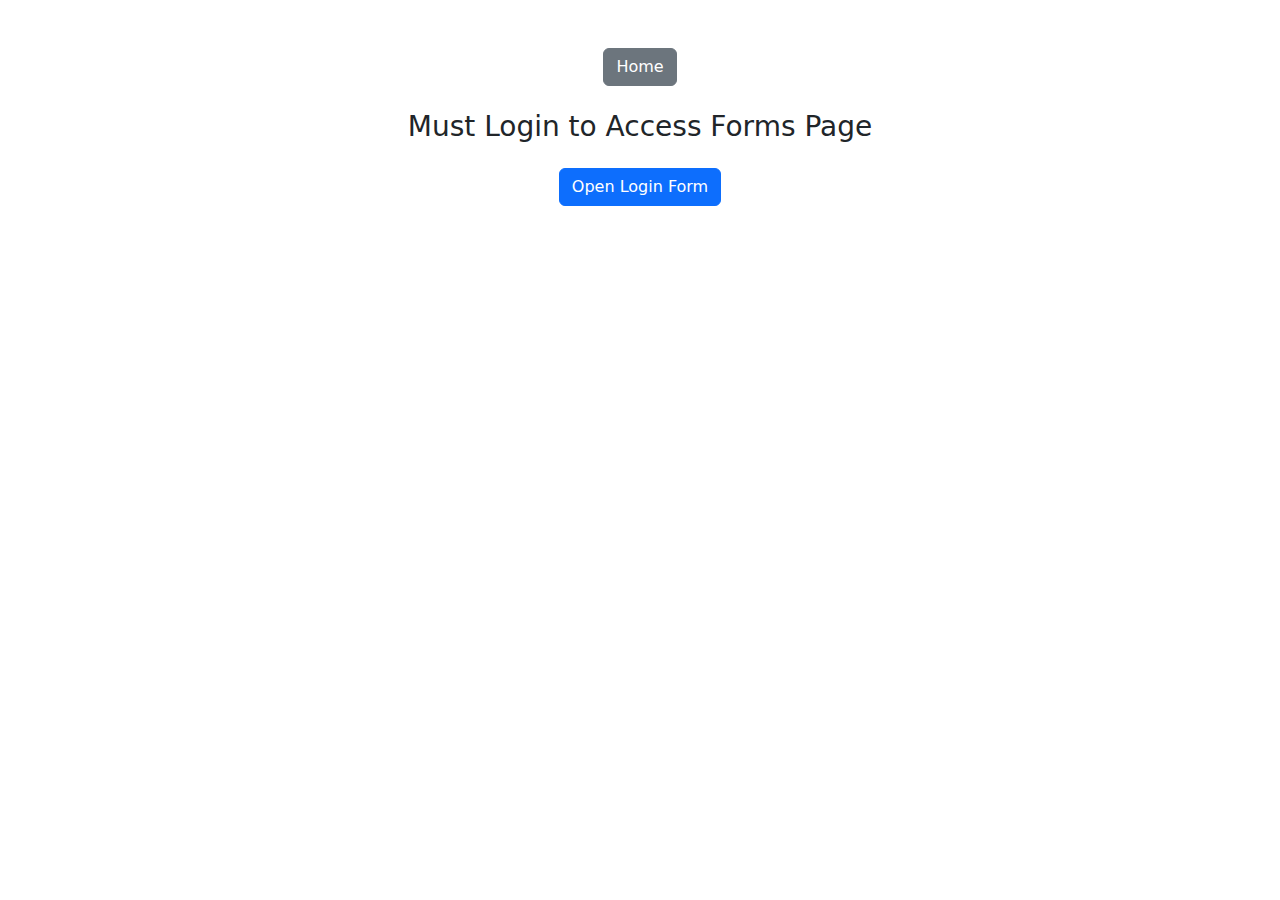
<file: login.html>
<!DOCTYPE html>
<html lang="en">

<head>
  <meta charset="UTF-8">
  <meta name="viewport" content="width=device-width, initial-scale=1.0">
  <title>Login | S3cureTangoDown</title>
  <!-- BOOTSTRAP 5 CSS -->
  <link rel="stylesheet" href="https://cdn.jsdelivr.net/npm/bootstrap@5.3.3/dist/css/bootstrap.min.css" />
  <!-- GOOGLE FONTS -->
  <link href="https://fonts.googleapis.com/css2?family=Poppins:wght@300;400;600;700&display=swap" rel="stylesheet" />
</head>

<body>
  <div class="container text-center mt-5">
    <!-- Home Button -->
    <a href="index.html" class="btn btn-secondary mb-4">Home</a>

    <!-- Header Section -->
    <h3 class="mb-4">Must Login to Access Forms Page</h3>

    <!-- Trigger Button for Login Modal -->
    <button type="button" class="btn btn-primary" data-bs-toggle="modal" data-bs-target="#loginModal">
      Open Login Form
    </button>
  </div>

  <!-- Login Modal -->
  <div class="modal fade" id="loginModal" tabindex="-1" aria-labelledby="loginModalLabel" aria-hidden="true">
    <div class="modal-dialog">
      <div class="modal-content">
        <div class="modal-header">
          <h5 class="modal-title" id="loginModalLabel">Login</h5>
          <button type="button" class="btn-close" data-bs-dismiss="modal" aria-label="Close"></button>
        </div>
        <div class="modal-body">
          <form action="forms.html" method="POST">
            <div class="mb-3">
              <label for="email" class="form-label">Email address</label>
              <input type="email" class="form-control" id="email" name="email" placeholder="Enter your email" required>
            </div>
            <div class="mb-3">
              <label for="password" class="form-label">Password</label>
              <input type="password" class="form-control" id="password" name="password"
                placeholder="Enter your password" required>
            </div>
            <button type="submit" class="btn btn-primary w-100">Login</button>
          </form>
          <div class="form-footer text-center mt-3">
            <p>Don't have an account? <a href="signup.html">Sign up</a></p>
          </div>
        </div>
      </div>
    </div>
  </div>

  <!-- BOOTSTRAP JS BUNDLE -->
  <script src="https://cdn.jsdelivr.net/npm/bootstrap@5.3.3/dist/js/bootstrap.bundle.min.js"></script>
</body>

</html>
</file>
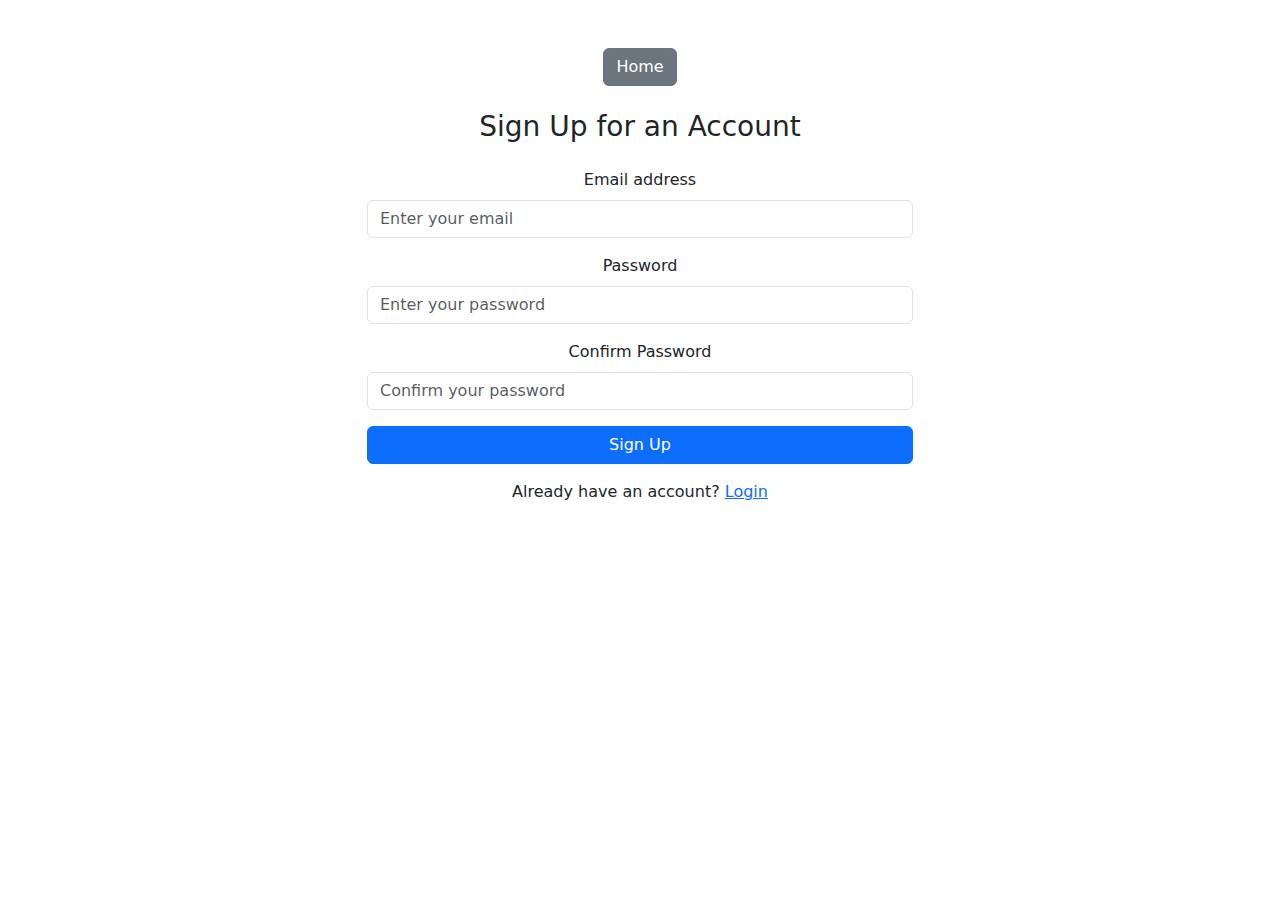
<file: signup.html>
<!DOCTYPE html>
<html lang="en">

<head>
  <meta charset="UTF-8">
  <meta name="viewport" content="width=device-width, initial-scale=1.0">
  <title>Sign Up | S3cureTangoDown</title>
  <!-- BOOTSTRAP 5 CSS -->
  <link rel="stylesheet" href="https://cdn.jsdelivr.net/npm/bootstrap@5.3.3/dist/css/bootstrap.min.css" />
  <!-- GOOGLE FONTS -->
  <link href="https://fonts.googleapis.com/css2?family=Poppins:wght@300;400;600;700&display=swap" rel="stylesheet" />
</head>

<body>
  <div class="container text-center mt-5">
    <!-- Home Button -->
    <a href="index.html" class="btn btn-secondary mb-4">Home</a>

    <!-- Header Section -->
    <h3 class="mb-4">Sign Up for an Account</h3>

    <!-- Signup Form -->
    <div class="row justify-content-center">
      <div class="col-md-6">
        <form action="register.html" method="POST">
          <div class="mb-3">
            <label for="email" class="form-label">Email address</label>
            <input type="email" class="form-control" id="email" name="email" placeholder="Enter your email" required>
          </div>
          <div class="mb-3">
            <label for="password" class="form-label">Password</label>
            <input type="password" class="form-control" id="password" name="password" placeholder="Enter your password" required>
          </div>
          <div class="mb-3">
            <label for="confirmPassword" class="form-label">Confirm Password</label>
            <input type="password" class="form-control" id="confirmPassword" name="confirmPassword" placeholder="Confirm your password" required>
          </div>
          <button type="submit" class="btn btn-primary w-100">Sign Up</button>
        </form>
        <div class="form-footer text-center mt-3">
          <p>Already have an account? <a href="login.html">Login</a></p>
        </div>
      </div>
    </div>
  </div>

  <!-- BOOTSTRAP JS BUNDLE -->
  <script src="https://cdn.jsdelivr.net/npm/bootstrap@5.3.3/dist/js/bootstrap.bundle.min.js"></script>
</body>

</html>
</file>
<file: assets/css/styles.css>
/*-- GOOGLE FONTS --*/
@import url("https://fonts.googleapis.com/css2?family=Poppins:wght@300;400;500;600;700;800;900&display=swap");

/*-- VARIABLE CSS --*/
:root {
  --first-color: hsl(209, 100%, 50%);
  --text-color2: hsl(0, 0%, 7%);
}

/*-- BASE --*/
body {
  margin: 0;
  padding: 0;
  font-family: "Poppins", sans-serif;
}

header {
  position: relative;
}

/*-- NAV BAR --*/
.navbar-brand:hover {
  color: var(--first-color);
}

/*-- NAB BAR CAROUSEL --*/
.carousel-item {
  width: 100%;
}

.carousel-image-container {
  max-height: 750px;
  overflow: hidden;
  width: 100%;
  height: 500px;
  overflow: hidden;
}

.carousel-image-container img {
  width: 100%;
  height: 100%;
  object-fit: cover;
}

.container-fluid {
  padding: 0;
}

/*-- SCROLL TO TOP BUTTON --*/
.scroll-to-top {
  position: fixed;
  bottom: 20px;
  right: 20px;
  background-color: var(--first-color);
  color: #000;
  width: 40px;
  height: 40px;
  border: none;
  border-radius: 4px;
  cursor: pointer;
  box-shadow: 0 4px 6px rgba(0, 0, 0, 0.1);
  z-index: 999;
}

.scroll-to-top:hover {
  background-color: #c9c2c2;
}

.scroll-to-top .bi-chevron-bar-up {
  display: block;
  margin: -8px -8px;
}

.scroll-to-top i {
  font-size: 20px;
}

/* QUICK LINKS */
#quick-links {
  margin-bottom: 0;
}

.quick-links p {
  font: 5px;
}

.bordered {
  border: 5px solid #ccc;
  padding: 10px;
  border-radius: 5px;
}

/*-- ABOUT SECTION --*/
.container-animation {
  height: 100px;
  overflow: hidden;
}

#typing-animation {
  font-family: "Poppins", sans-serif;
  font-size: 2rem;
  color: var(--first-color);
  margin-bottom: 20px;
}

/*-- TESTIMONIAL SECTION --*/
.stars {
  color: gold;
}

.testimonial-text {
  border: 2px solid #ccc;
  padding: 15px;
  border-radius: 10px;
}

/*-- CHART SECTION --*/
.chart-page .container {
  max-width: 800px;
  margin: 0 auto;
  text-align: center;
}

#narcotic-chart .container {
  margin-top: 50px;
}

#narcotic-chart table {
  font-size: small;
}

#other-narcotics .container {
  margin-top: 50px;
}

#other-narcotics table {
  font-size: small;
}

#result {
  margin-top: 20px;
  padding: 10px;
  border: 1px solid #ccc;
}

#narcotic-values table {
  font-size: 0.7rem;
}

#narcotic-values th,
#narcotic-values td {
  text-align: left;
}

/*-- CHART MODAL --*/
table {
  border-collapse: collapse;
  width: 100%;
}

th,
td {
  border: 1px solid black;
  padding: 8px;
  text-align: left;
}

th {
  background-color: #f2f2f2;
}

/*-- MOBILE RESPONSIVENESS --*/
@media (min-width: 300px) and (max-width: 425px) {
  #quick-links {
    font-size: 10px !important;
    /* Adjust the font size as needed */
  }
}

@media (min-width: 300px) and (max-width: 768px) {

  /* Adjust modal dialog width */
  .modal-dialog {
    max-width: 95%;
    /* Adjust the percentage as needed */
  }

  /* Adjust modal content padding */
  .modal-content {
    padding: 10px;
    /* Adjust the padding as needed */
  }

  /* Adjust modal body font size */
  .modal-body {
    font-size: 10px;
    /* Adjust the font size as needed */
  }

  /* Adjust modal table font size */
  .modal-body table {
    font-size: 8px;
    /* Adjust the font size as needed */
  }

  .table thead th,
  .table tbody td {
    font-size: 10px;
    /* Adjust the font size for smaller screens */
  }

  .text-box {
    display: flex;
    flex-direction: column;
  }

  .text-box input[type="text"],
  .text-box input[type="time"] {
    margin-bottom: 8px;
  }
}
</file>
